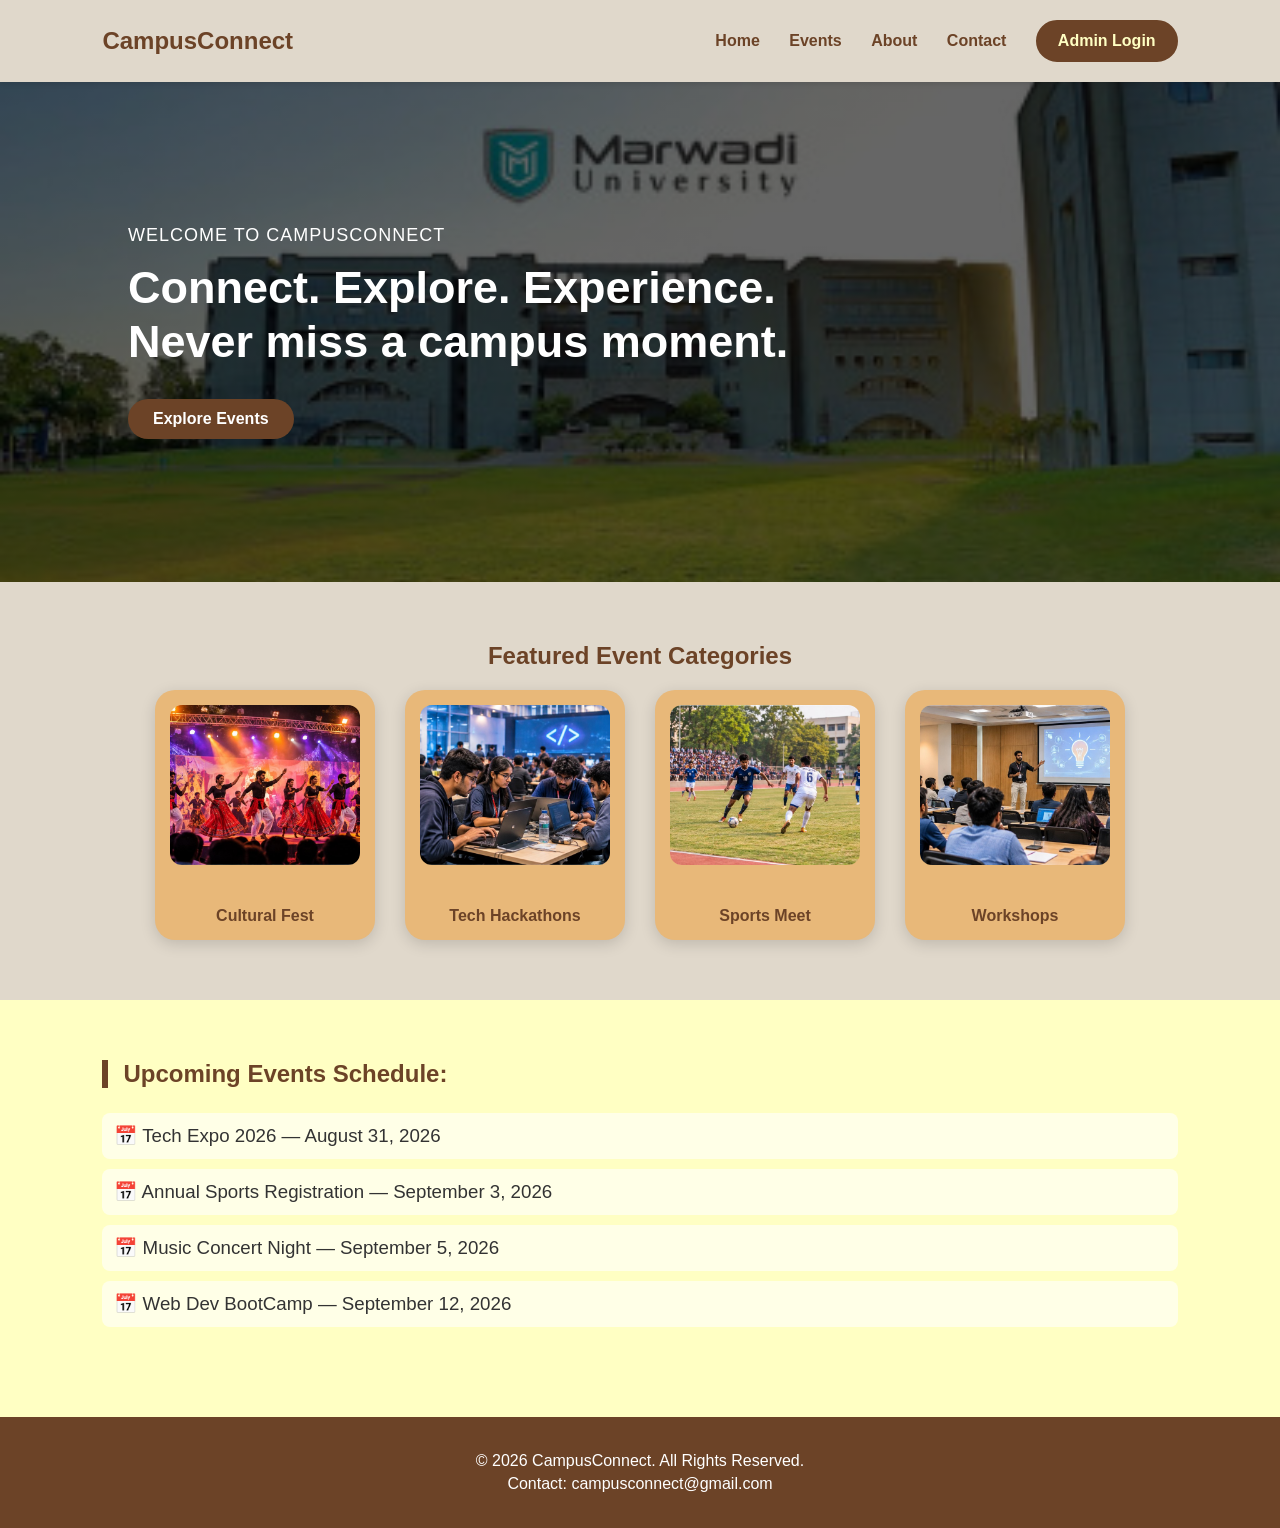
<file: index.html>
<!DOCTYPE html>
<html>
<head>
    <meta charset="UTF-8">
    <meta http-equiv="refresh" content="0; url=Client/index.html">
    <title>CampusConnect</title>
</head>
<body>
    <p>Opening CampusConnect...</p>
</body>
</html>
</file>
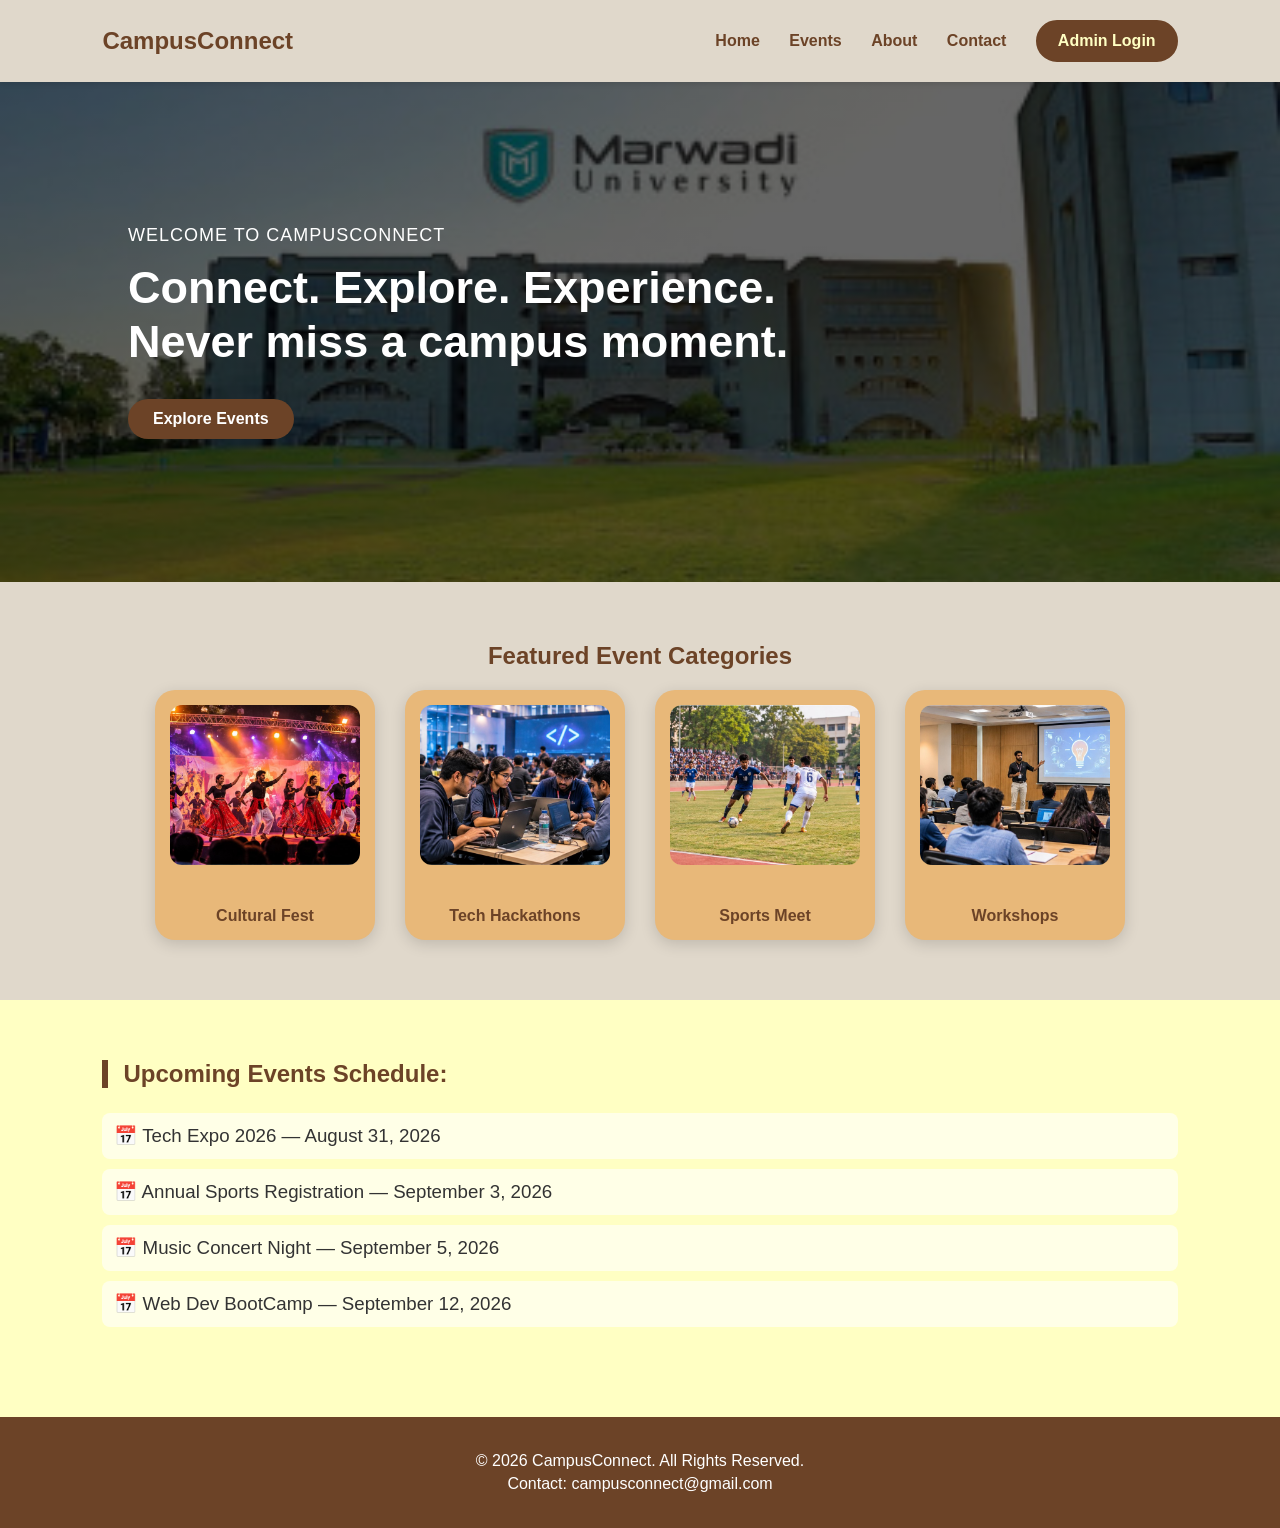
<file: Client/index.html>
<!doctype html>
<html lang="en">
  <head>
    <meta charset="UTF-8" />
    <meta name="viewport" content="width=device-width, initial-scale=1.0" />
    <title>CampusConnect</title>
    <link rel="stylesheet" href="../CSS Client/style.css">
  </head>
  <body>
     <nav class="top">
        <h2>CampusConnect</h2>

        <div class="nav-links">
            <a href="index.html">Home</a>
            <a href="event.html">Events</a>
            <a href="about.html">About</a>
            <a href="contact.html">Contact</a>
            <a href="../Admin/admin-login.html" class="admin-link">Admin Login</a>
        </div>
    </nav>

    <section class="hero" id="home">
      <div>
        <p>Welcome To CampusConnect</p>
        <h1>
          Connect. Explore. Experience. <br />
          Never miss a campus moment.
        </h1>
        <a href="#eventcard" class="btn">Explore Events</a>
      </div>
    </section>
    <section class="eventcard" id="eventcard">
      <h2 style="color: #6c4327; margin-bottom: 20px">
        Featured Event Categories
      </h2>
      <div class="cards">
        <div class="card">
          <img src="../Images/cultural.jpg" alt="Cultural" />
          <p>Cultural Fest</p>
        </div>
        <div class="card">
          <img src="../Images/tech.jpg" alt="Technical" />
          <p>Tech Hackathons</p>
        </div>
        <div class="card">
          <img src="../Images/sports.jpg" alt="Sports" />
          <p>Sports Meet</p>
        </div>
        <div class="card">
          <img src="../Images/workshops.jpg" alt="Workshops" />
          <p>Workshops</p>
        </div>
      </div>
    </section>

    <section class="eventdisp" id="about">
      <div>
        <h2>Upcoming Events Schedule:</h2>
        <h3>📅 Tech Expo 2026 — August 31, 2026</h3>
        <h3>📅 Annual Sports Registration — September 3, 2026</h3>
        <h3>📅 Music Concert Night — September 5, 2026</h3>
        <h3>📅 Web Dev BootCamp — September 12, 2026</h3>
      </div>
    </section>
    <footer>
      <p>© 2026 CampusConnect. All Rights Reserved.</p>
      <p>Contact: campusconnect@gmail.com</p>
    </footer>
  <script src="../ClientJS/script.js"></script>
</body>
</html>
</file>
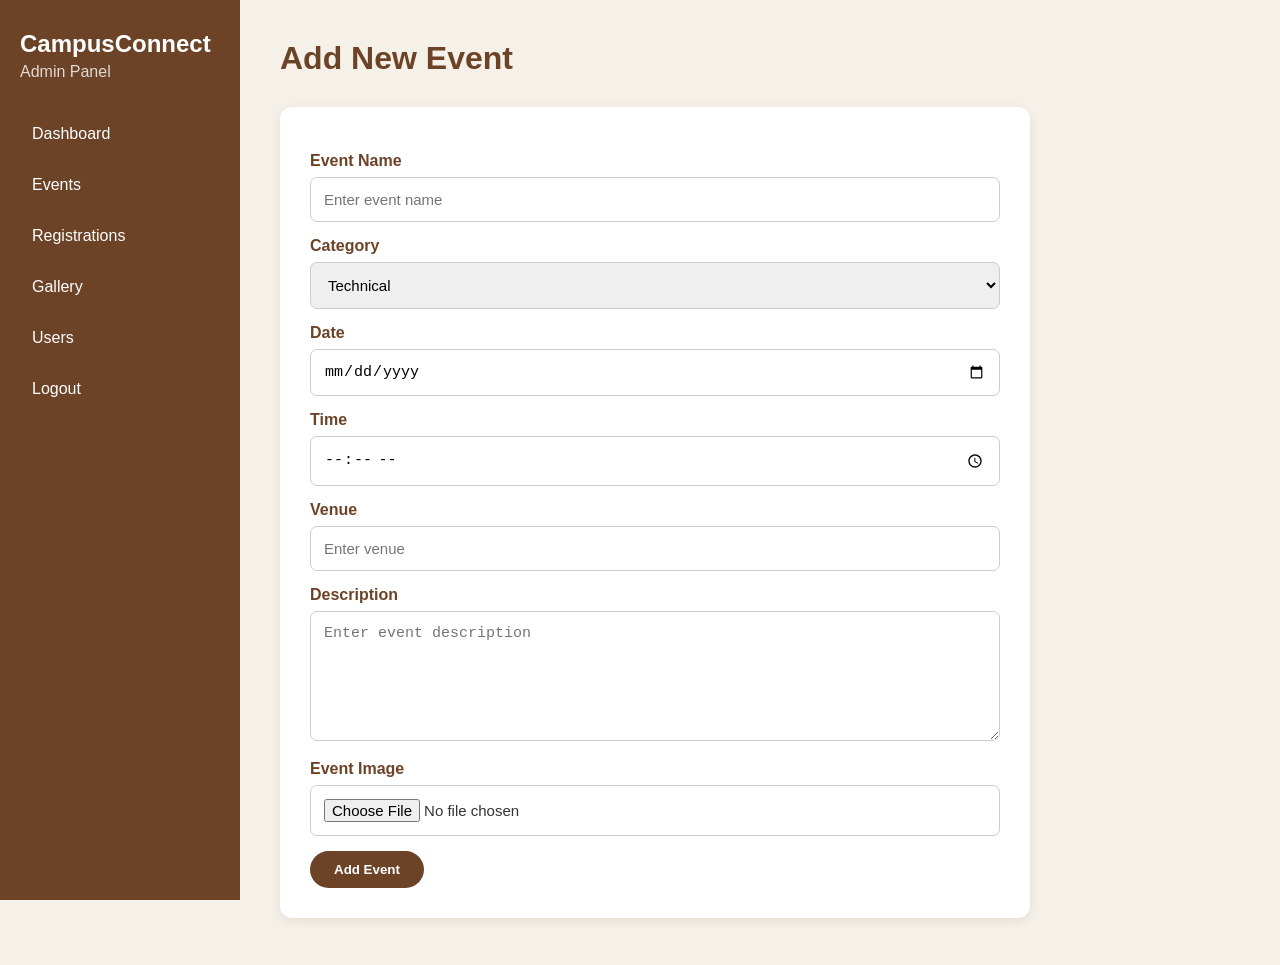
<file: Admin/add-event.html>
<!DOCTYPE html>
<html lang="en">

<head>

    <meta charset="UTF-8">

    <meta name="viewport"
          content="width=device-width, initial-scale=1.0">

    <title>Add Event</title>

    <link rel="stylesheet" href="../CSS Admin/style.css">

</head>

<body class="admin-body">

<aside class="sidebar">

    <h2>CampusConnect</h2>

    <p class="admin-title">Admin Panel</p>

    <a href="admin-dashboard.html">Dashboard</a>

    <a href="manage-events.html">Events</a>

    <a href="registrations.html">Registrations</a>

    <a href="manage-gallery.html">Gallery</a>

    <a href="manage-users.html">Users</a>

    <a href="index.html">Logout</a>

</aside>


<main class="admin-main">

    <h1>Add New Event</h1>

    <section class="admin-form">

        <form id="addEventForm">

            <label>Event Name</label>

            <input type="text"
                   placeholder="Enter event name">


            <label>Category</label>

            <select>

                <option>Technical</option>
                <option>Cultural</option>
                <option>Sports</option>
                <option>Workshop</option>

            </select>


            <label>Date</label>

            <input type="date">


            <label>Time</label>

            <input type="time">


            <label>Venue</label>

            <input type="text"
                   placeholder="Enter venue">


            <label>Description</label>

            <textarea rows="6"
                      placeholder="Enter event description"></textarea>


            <label>Event Image</label>

            <input type="file">


            <button type="submit" class="btn">
                Add Event
            </button>

        </form>

    </section>

</main>

<script src="../AdminJS/script.js"></script>
</body>
</html>
</file>
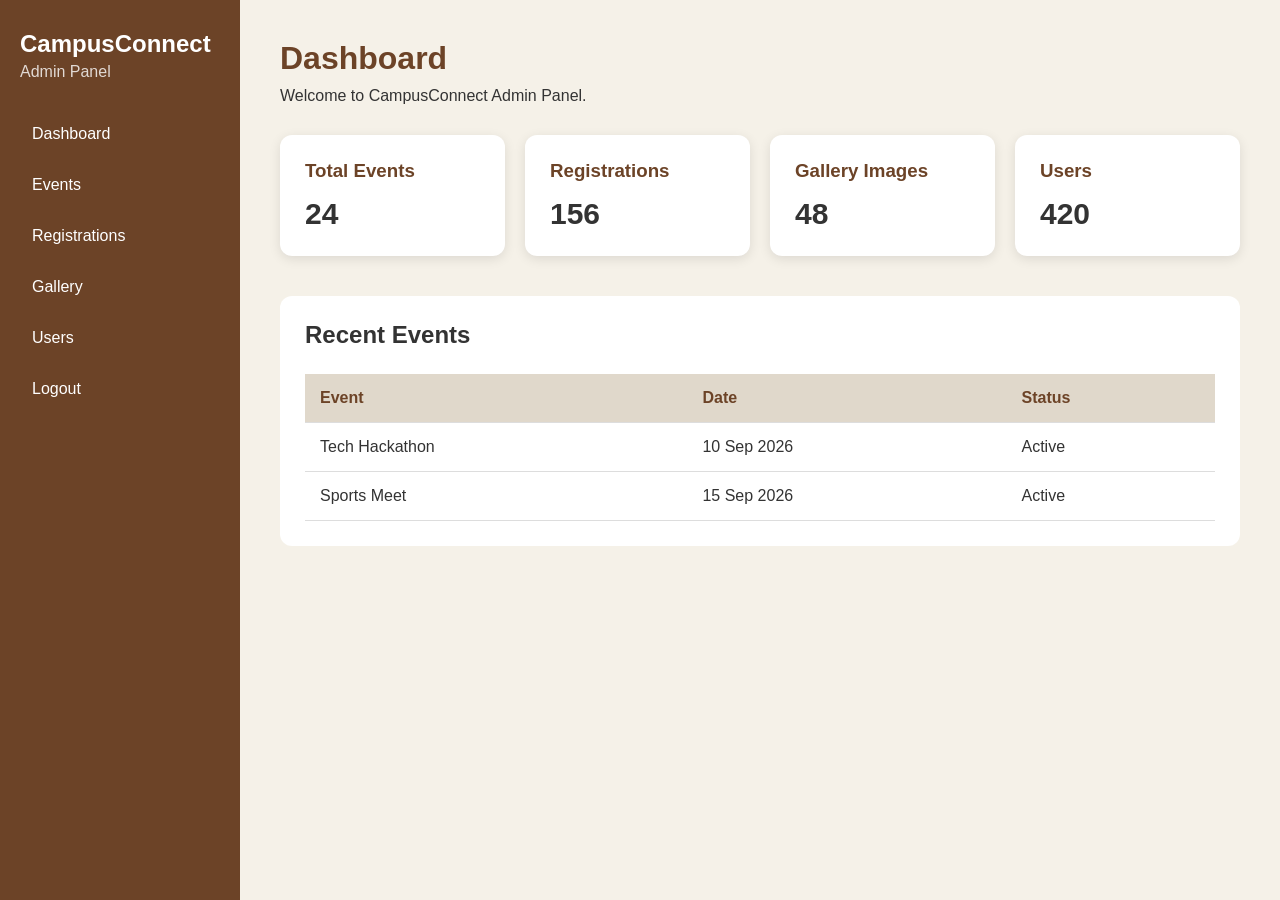
<file: Admin/admin-dashboard.html>
<!DOCTYPE html>
<html lang="en">

<head>

    <meta charset="UTF-8">

    <meta name="viewport"
          content="width=device-width, initial-scale=1.0">

    <title>Admin Dashboard</title>

    <link rel="stylesheet" href="../CSS Admin/style.css">

</head>

<body class="admin-body">

<aside class="sidebar">

    <h2>CampusConnect</h2>

    <p class="admin-title">Admin Panel</p>

    <a href="admin-dashboard.html">Dashboard</a>

    <a href="manage-events.html">Events</a>

    <a href="registrations.html">Registrations</a>

    <a href="manage-gallery.html">Gallery</a>

    <a href="manage-users.html">Users</a>

    <a href="../Client/index.html">Logout</a>

</aside>


<main class="admin-main">

    <h1>Dashboard</h1>

    <p>Welcome to CampusConnect Admin Panel.</p>


    <div class="dashboard-cards">

        <div class="dashboard-card">
            <h3>Total Events</h3>
            <strong>24</strong>
        </div>

        <div class="dashboard-card">
            <h3>Registrations</h3>
            <strong>156</strong>
        </div>

        <div class="dashboard-card">
            <h3>Gallery Images</h3>
            <strong>48</strong>
        </div>

        <div class="dashboard-card">
            <h3>Users</h3>
            <strong>420</strong>
        </div>

    </div>


    <section class="admin-section">

        <h2>Recent Events</h2>

        <table>

            <tr>
                <th>Event</th>
                <th>Date</th>
                <th>Status</th>
            </tr>

            <tr>
                <td>Tech Hackathon</td>
                <td>10 Sep 2026</td>
                <td>Active</td>
            </tr>

            <tr>
                <td>Sports Meet</td>
                <td>15 Sep 2026</td>
                <td>Active</td>
            </tr>

        </table>

    </section>

</main>

<script src="../AdminJS/script.js"></script>
</body>
</html>
</file>
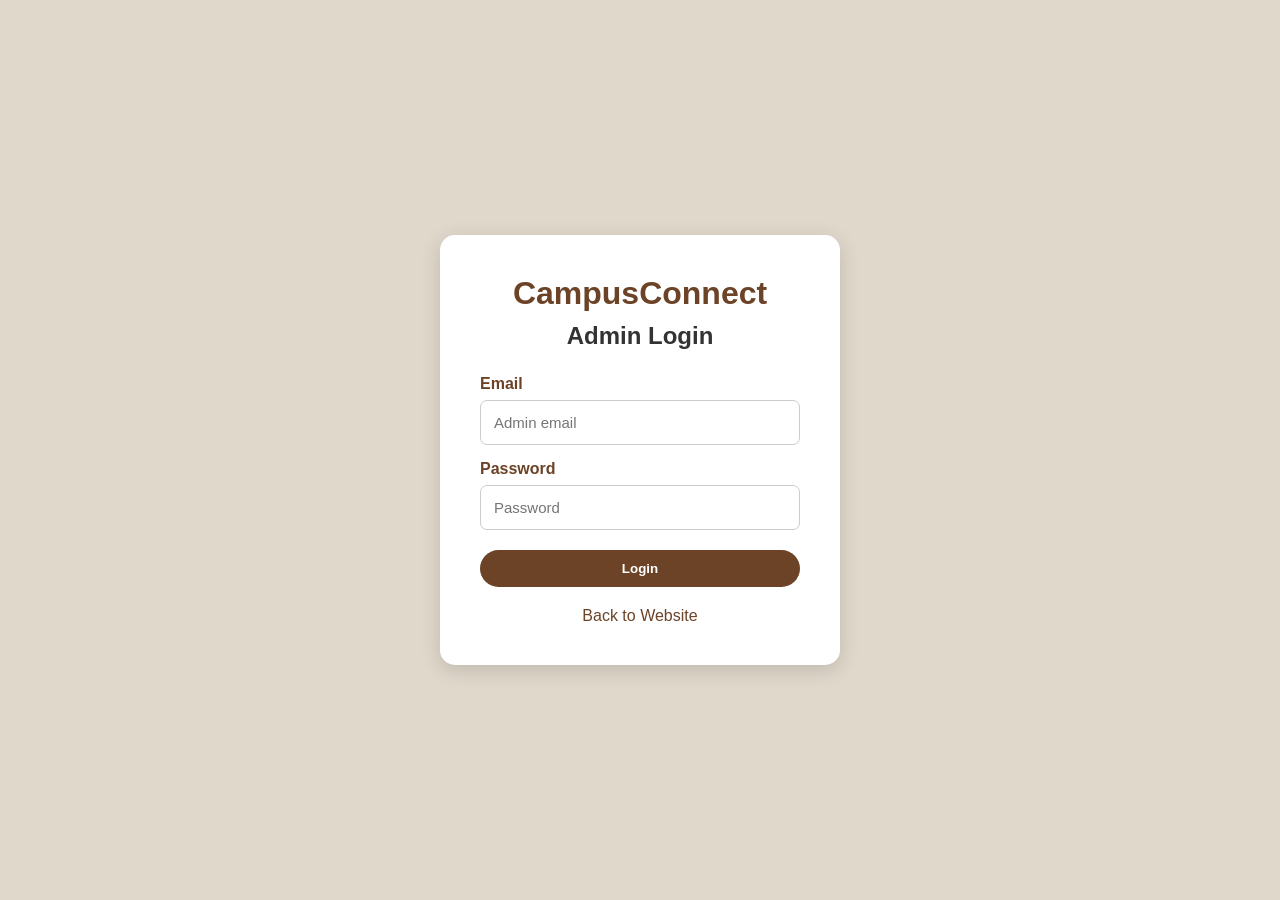
<file: Admin/admin-login.html>
<!DOCTYPE html>
<html lang="en">

<head>

    <meta charset="UTF-8">

    <meta name="viewport"
          content="width=device-width, initial-scale=1.0">

    <title>Admin Login - CampusConnect</title>

    <link rel="stylesheet" href="../CSS Admin/style.css">

</head>

<body class="admin-login">

<div class="login-box">

    <h1>CampusConnect</h1>

    <h2>Admin Login</h2>

    <form id="adminLoginForm">

        <label>Email</label>

        <input type="email"
               id="adminEmail"
               placeholder="Admin email">


        <label>Password</label>

        <input type="password"
               id="adminPassword"
               placeholder="Password">


        <button type="submit" class="btn">
            Login
        </button>

    </form>

    <a href="../Client/index.html">Back to Website</a>

</div>

<script src="../AdminJS/script.js"></script>
</body>
</html>
</file>
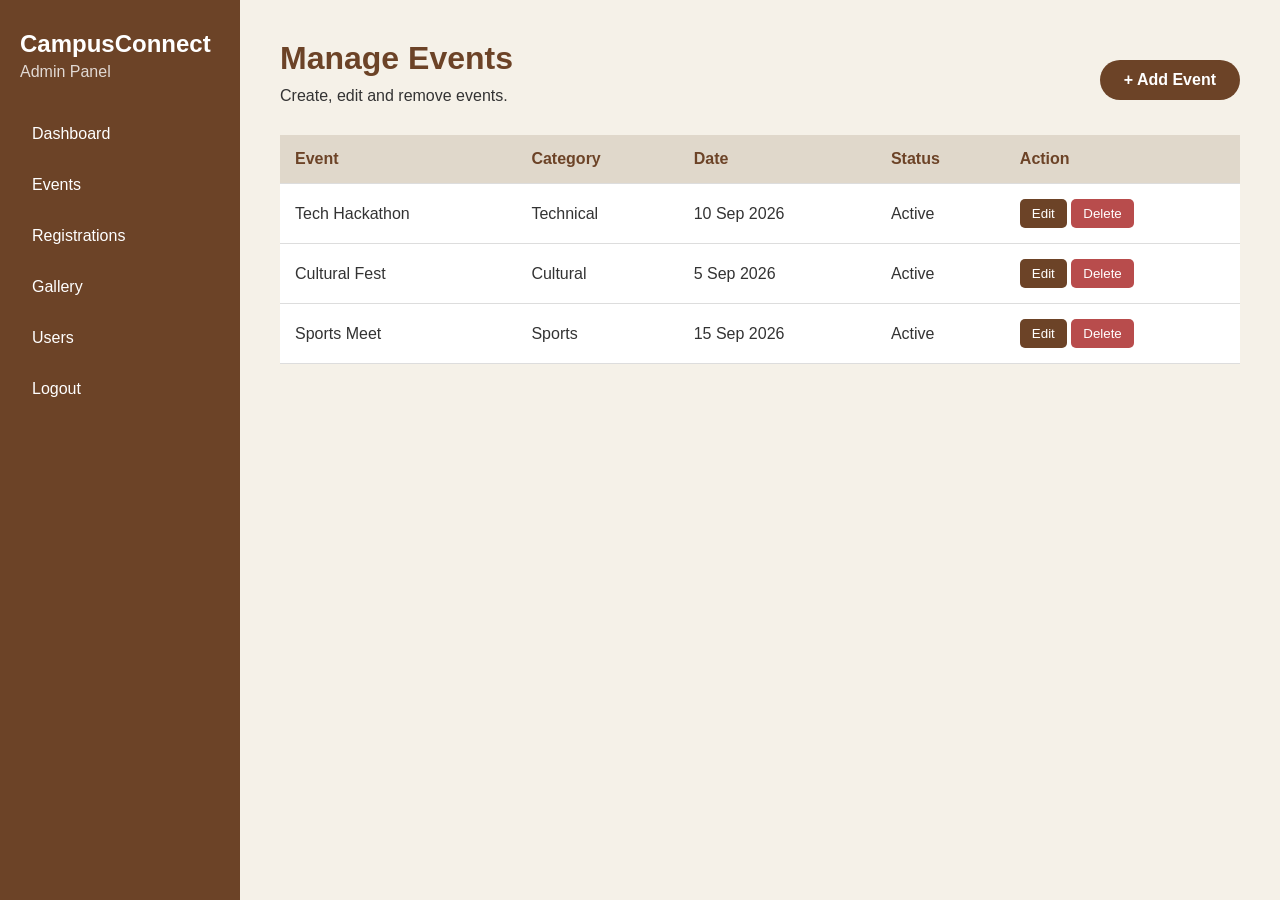
<file: Admin/manage-events.html>
<!DOCTYPE html>
<html lang="en">

<head>

    <meta charset="UTF-8">

    <meta name="viewport"
          content="width=device-width, initial-scale=1.0">

    <title>Manage Events</title>

    <link rel="stylesheet" href="../CSS Admin/style.css">

</head>

<body class="admin-body">

<aside class="sidebar">

    <h2>CampusConnect</h2>

    <p class="admin-title">Admin Panel</p>

    <a href="admin-dashboard.html">Dashboard</a>

    <a href="manage-events.html">Events</a>

    <a href="registrations.html">Registrations</a>

    <a href="manage-gallery.html">Gallery</a>

    <a href="manage-users.html">Users</a>

    <a href="../Client/index.html">Logout</a>

</aside>


<main class="admin-main">

    <div class="admin-heading">

        <div>
            <h1>Manage Events</h1>
            <p>Create, edit and remove events.</p>
        </div>

        <a href="add-event.html" class="btn">
            + Add Event
        </a>

    </div>


    <table>

        <tr>
            <th>Event</th>
            <th>Category</th>
            <th>Date</th>
            <th>Status</th>
            <th>Action</th>
        </tr>

        <tr>
            <td>Tech Hackathon</td>
            <td>Technical</td>
            <td>10 Sep 2026</td>
            <td>Active</td>

            <td>
                <button class="small-btn">Edit</button>
                <button class="delete-btn">Delete</button>
            </td>
        </tr>

        <tr>
            <td>Cultural Fest</td>
            <td>Cultural</td>
            <td>5 Sep 2026</td>
            <td>Active</td>

            <td>
                <button class="small-btn">Edit</button>
                <button class="delete-btn">Delete</button>
            </td>
        </tr>

        <tr>
            <td>Sports Meet</td>
            <td>Sports</td>
            <td>15 Sep 2026</td>
            <td>Active</td>

            <td>
                <button class="small-btn">Edit</button>
                <button class="delete-btn">Delete</button>
            </td>
        </tr>

    </table>

</main>

<script src="../AdminJS/script.js"></script>
</body>
</html>
</file>
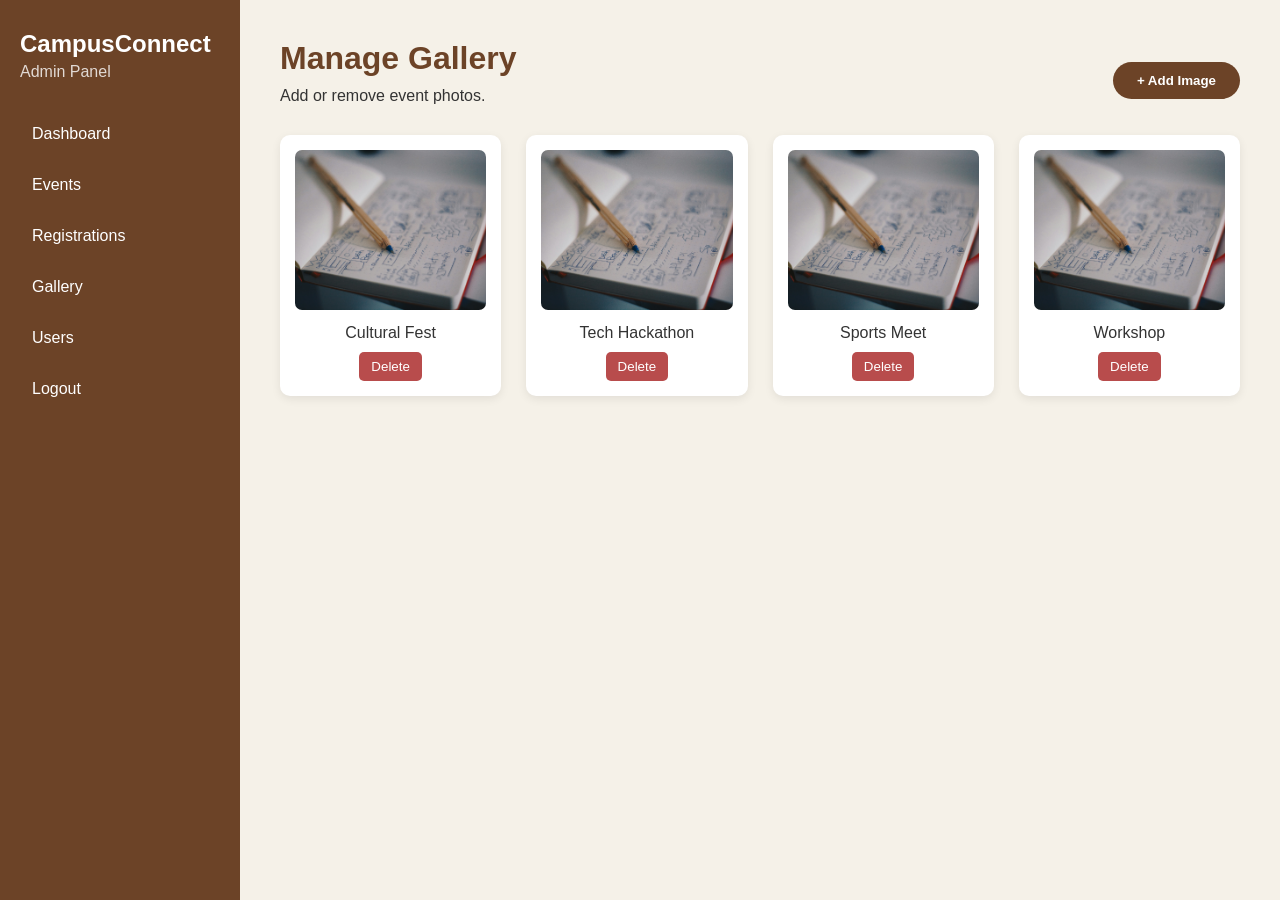
<file: Admin/manage-gallery.html>
<!doctype html>
<html lang="en">
  <head>
    <meta charset="UTF-8" />

    <meta name="viewport" content="width=device-width, initial-scale=1.0" />

    <title>Manage Gallery</title>

    <link rel="stylesheet" href="../CSS Admin/style.css" />
  </head>

  <body class="admin-body">
    <aside class="sidebar">
      <h2>CampusConnect</h2>

      <p class="admin-title">Admin Panel</p>

      <a href="admin-dashboard.html">Dashboard</a>

      <a href="manage-events.html">Events</a>

      <a href="registrations.html">Registrations</a>

      <a href="manage-gallery.html">Gallery</a>

      <a href="manage-users.html">Users</a>

   <a href="../Client/index.html">Logout</a>
      </aside>

    <main class="admin-main">
      <div class="admin-heading">
        <div>
          <h1>Manage Gallery</h1>
          <p>Add or remove event photos.</p>
        </div>

        <button class="btn">+ Add Image</button>
      </div>

      <div class="admin-gallery">
        <div>
          <img src="../Images/sample.jpg" alt="Cultural" />
          <p>Cultural Fest</p>
          <button class="delete-btn">Delete</button>
        </div>

        <div>
          <img src="../Images/sample.jpg" alt="Technical" />
          <p>Tech Hackathon</p>
          <button class="delete-btn">Delete</button>
        </div>

        <div>
          <img src="../Images/sample.jpg" alt="Sports" />
          <p>Sports Meet</p>
          <button class="delete-btn">Delete</button>
        </div>

        <div>
          <img src="../Images/sample.jpg" alt="Workshop" />
          <p>Workshop</p>
          <button class="delete-btn">Delete</button>
        </div>
      </div>
    </main>
  <script src="../AdminJS/script.js"></script>
</body>
</html>
</file>
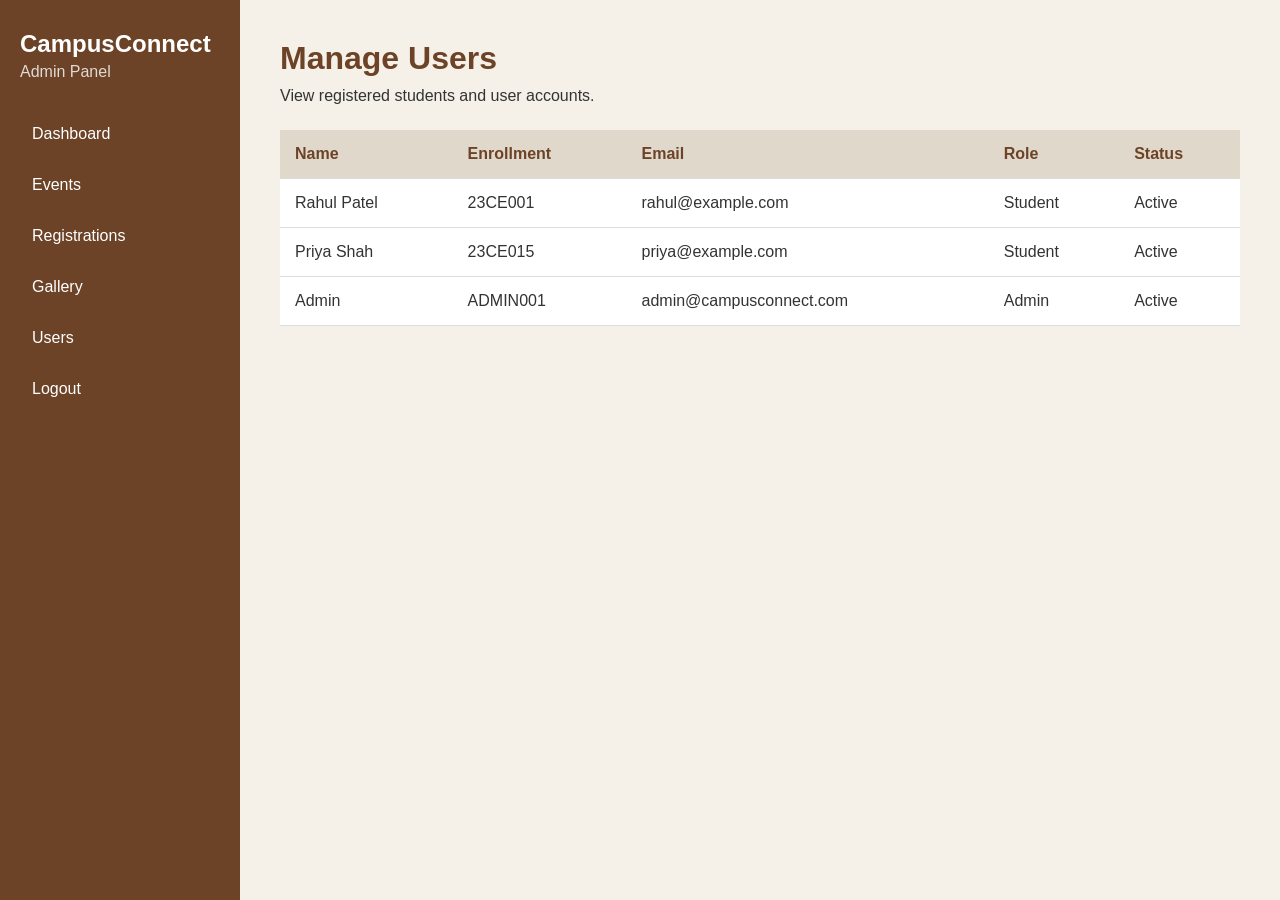
<file: Admin/manage-users.html>
<!DOCTYPE html>
<html lang="en">

<head>

    <meta charset="UTF-8">

    <meta name="viewport"
          content="width=device-width, initial-scale=1.0">

    <title>Manage Users</title>

    <link rel="stylesheet" href="../CSS Admin/style.css">

</head>

<body class="admin-body">

<aside class="sidebar">

    <h2>CampusConnect</h2>

    <p class="admin-title">Admin Panel</p>

    <a href="admin-dashboard.html">Dashboard</a>

    <a href="manage-events.html">Events</a>

    <a href="registrations.html">Registrations</a>

    <a href="manage-gallery.html">Gallery</a>

    <a href="manage-users.html">Users</a>

   <a href="../Client/index.html">Logout</a>
</aside>


<main class="admin-main">

    <h1>Manage Users</h1>

    <p>View registered students and user accounts.</p>


    <table>

        <tr>
            <th>Name</th>
            <th>Enrollment</th>
            <th>Email</th>
            <th>Role</th>
            <th>Status</th>
        </tr>

        <tr>
            <td>Rahul Patel</td>
            <td>23CE001</td>
            <td>rahul@example.com</td>
            <td>Student</td>
            <td>Active</td>
        </tr>

        <tr>
            <td>Priya Shah</td>
            <td>23CE015</td>
            <td>priya@example.com</td>
            <td>Student</td>
            <td>Active</td>
        </tr>

        <tr>
            <td>Admin</td>
            <td>ADMIN001</td>
            <td>admin@campusconnect.com</td>
            <td>Admin</td>
            <td>Active</td>
        </tr>

    </table>

</main>

<script src="../AdminJS/script.js"></script>
</body>
</html>
</file>
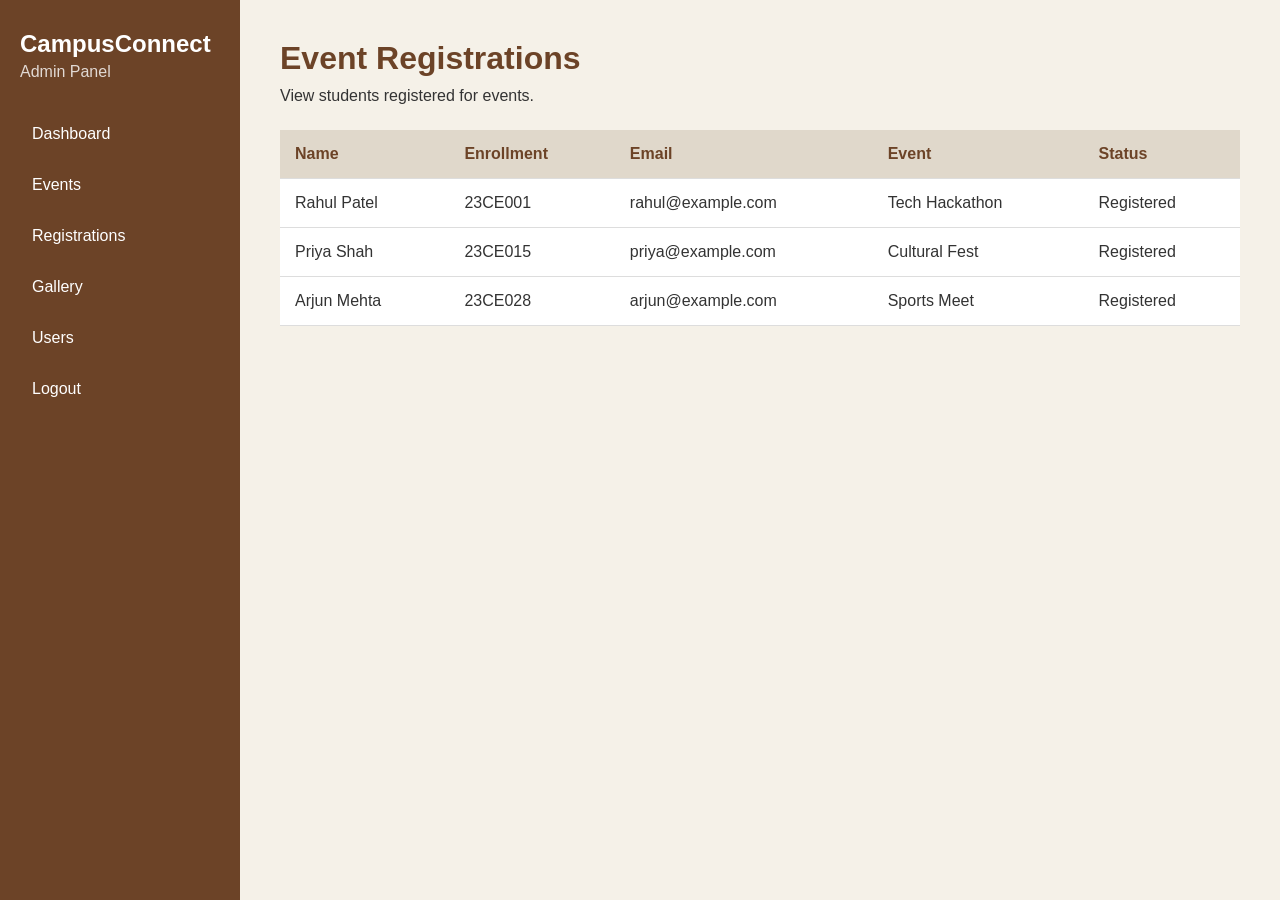
<file: Admin/registrations.html>
<!DOCTYPE html>
<html lang="en">

<head>

    <meta charset="UTF-8">

    <meta name="viewport"
          content="width=device-width, initial-scale=1.0">

    <title>Registrations</title>

    <link rel="stylesheet" href="../CSS Admin/style.css">

</head>

<body class="admin-body">

<aside class="sidebar">

    <h2>CampusConnect</h2>

    <p class="admin-title">Admin Panel</p>

    <a href="admin-dashboard.html">Dashboard</a>

    <a href="manage-events.html">Events</a>

    <a href="registrations.html">Registrations</a>

    <a href="manage-gallery.html">Gallery</a>

    <a href="manage-users.html">Users</a>

   <a href="../Client/index.html">Logout</a>
</aside>


<main class="admin-main">

    <h1>Event Registrations</h1>

    <p>View students registered for events.</p>


    <table>

        <tr>
            <th>Name</th>
            <th>Enrollment</th>
            <th>Email</th>
            <th>Event</th>
            <th>Status</th>
        </tr>

        <tr>
            <td>Rahul Patel</td>
            <td>23CE001</td>
            <td>rahul@example.com</td>
            <td>Tech Hackathon</td>
            <td>Registered</td>
        </tr>

        <tr>
            <td>Priya Shah</td>
            <td>23CE015</td>
            <td>priya@example.com</td>
            <td>Cultural Fest</td>
            <td>Registered</td>
        </tr>

        <tr>
            <td>Arjun Mehta</td>
            <td>23CE028</td>
            <td>arjun@example.com</td>
            <td>Sports Meet</td>
            <td>Registered</td>
        </tr>

    </table>

</main>

<script src="../AdminJS/script.js"></script>
</body>
</html>
</file>
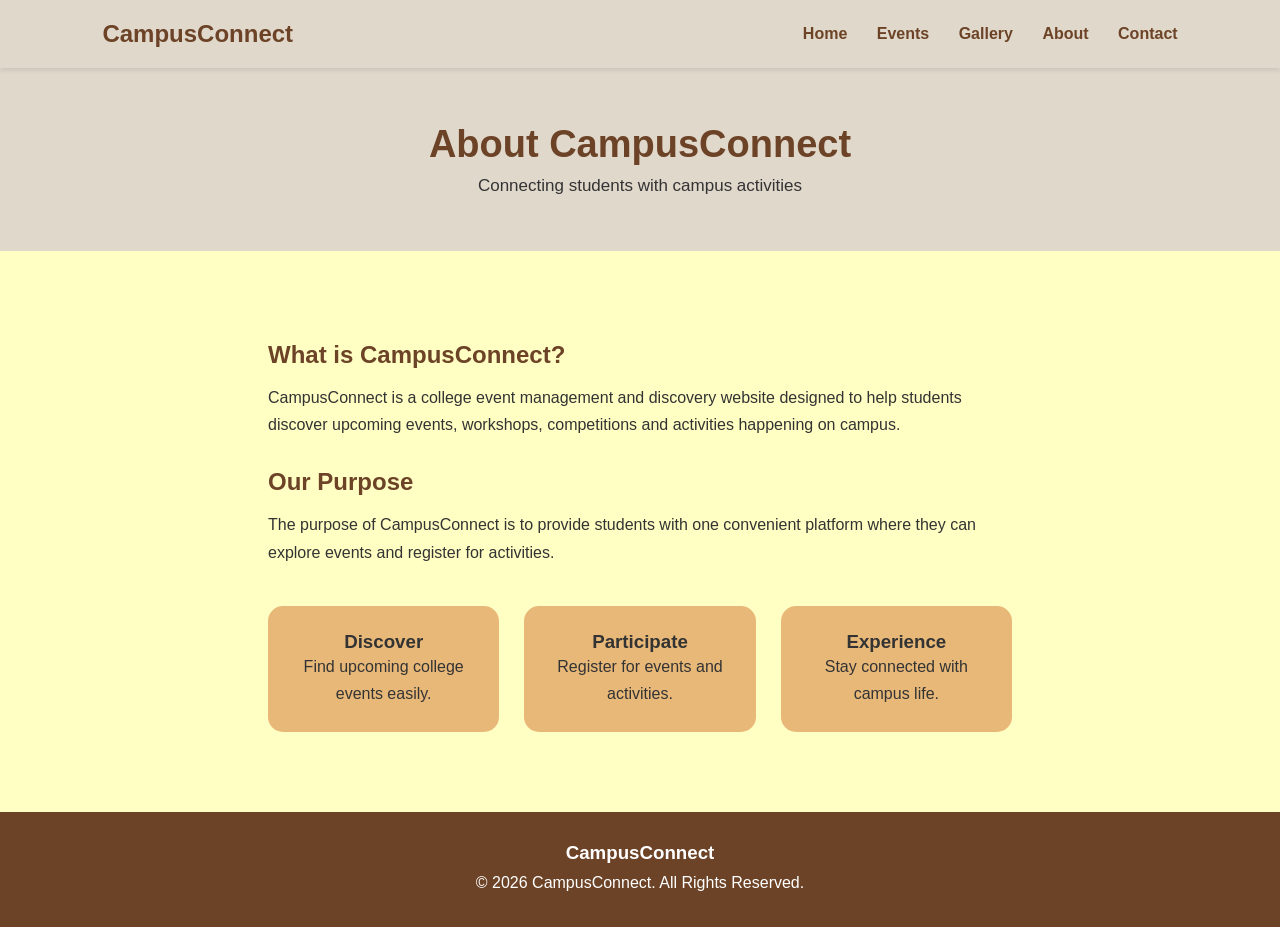
<file: Client/about.html>
<!DOCTYPE html>
<html lang="en">
<head>

    <meta charset="UTF-8">

    <meta name="viewport"
          content="width=device-width, initial-scale=1.0">

    <title>About - CampusConnect</title>

    <link rel="stylesheet" href="../CSS Client/style.css">

</head>

<body>

<nav class="top">

    <h2>CampusConnect</h2>

    <div class="nav-links">
        <a href="index.html">Home</a>
        <a href="event.html">Events</a>
        <a href="gallery.html">Gallery</a>
        <a href="about.html">About</a>
        <a href="contact.html">Contact</a>
    </div>

</nav>


<section class="page-header">

    <h1>About CampusConnect</h1>

    <p>Connecting students with campus activities</p>

</section>


<section class="about">

    <h2>What is CampusConnect?</h2>

    <p>
        CampusConnect is a college event management and discovery
        website designed to help students discover upcoming events,
        workshops, competitions and activities happening on campus.
    </p>


    <h2>Our Purpose</h2>

    <p>
        The purpose of CampusConnect is to provide students with
        one convenient platform where they can explore events and
        register for activities.
    </p>


    <div class="about-cards">

        <div>
            <h3>Discover</h3>
            <p>Find upcoming college events easily.</p>
        </div>

        <div>
            <h3>Participate</h3>
            <p>Register for events and activities.</p>
        </div>

        <div>
            <h3>Experience</h3>
            <p>Stay connected with campus life.</p>
        </div>

    </div>

</section>


<footer>

    <h3>CampusConnect</h3>

    <p>© 2026 CampusConnect. All Rights Reserved.</p>

</footer>

<script src="../ClientJS/script.js"></script>
</body>
</html>
</file>
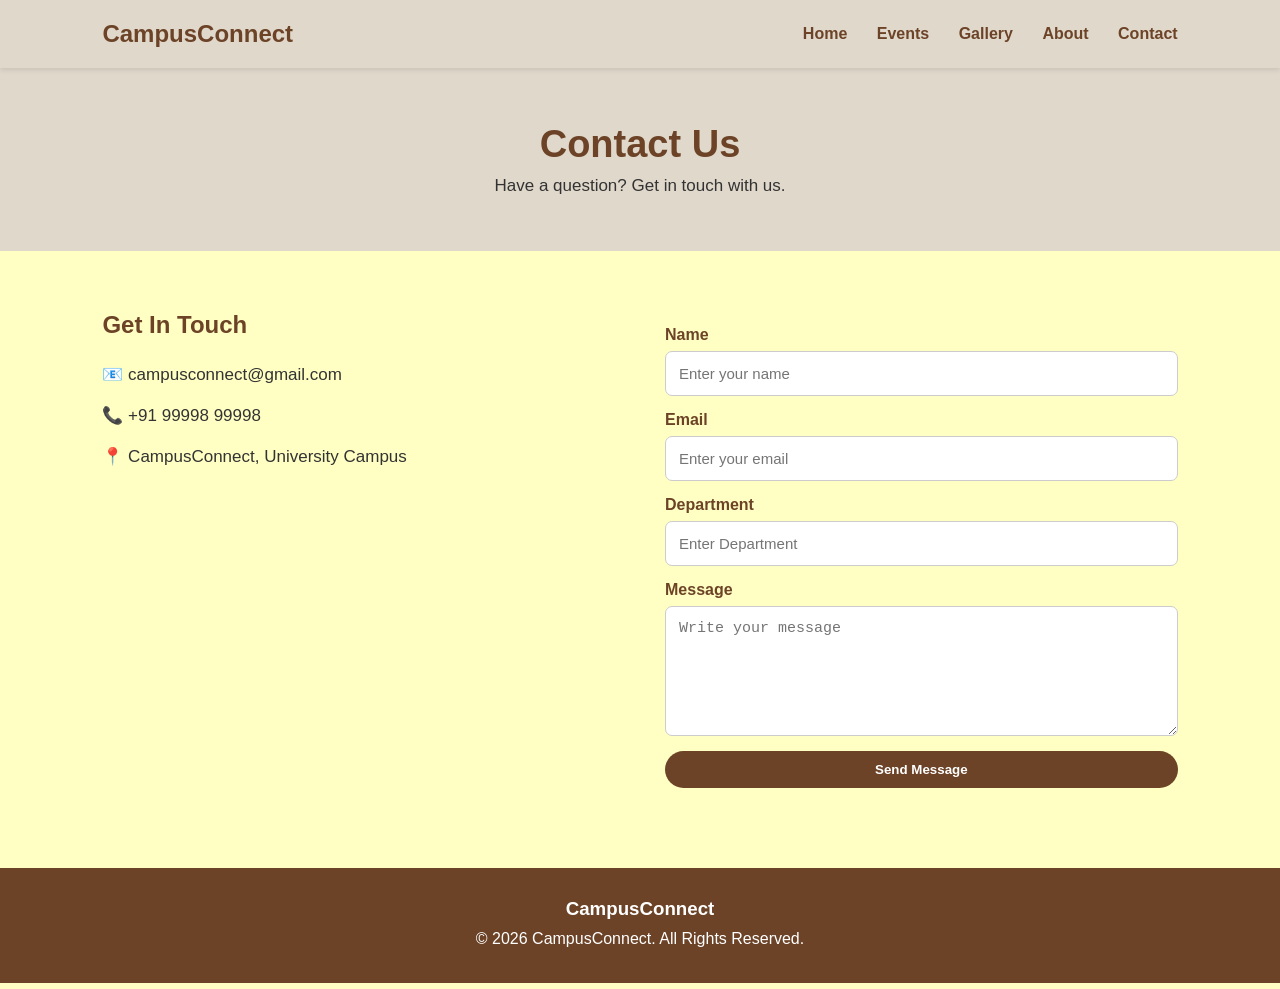
<file: Client/contact.html>
<!DOCTYPE html>
<html lang="en">
<head>

    <meta charset="UTF-8">

    <meta name="viewport"
          content="width=device-width, initial-scale=1.0">

    <title>Contact - CampusConnect</title>

    <link rel="stylesheet" href="../CSS Client/style.css">

</head>

<body>

<nav class="top">

    <h2>CampusConnect</h2>

    <div class="nav-links">
        <a href="index.html">Home</a>
        <a href="events.html">Events</a>
        <a href="gallery.html">Gallery</a>
        <a href="about.html">About</a>
        <a href="contact.html">Contact</a>
    </div>

</nav>


<section class="page-header">

    <h1>Contact Us</h1>

    <p>Have a question? Get in touch with us.</p>

</section>


<section class="contact">

    <div class="contact-info">

        <h2>Get In Touch</h2>

        <p>📧 campusconnect@gmail.com</p>

        <p>📞 +91 99998 99998</p>

        <p>📍 CampusConnect, University Campus</p>

    </div>


    <form id="contactForm">

        <label>Name</label>

        <input type="text"
               id="contactName"
               placeholder="Enter your name">


        <label>Email</label>

        <input type="email"
               id="contactEmail"
               placeholder="Enter your email">


        <label>Department</label>

        <input type="text"
               id="subject"
               placeholder="Enter Department">


        <label>Message</label>

        <textarea id="message"
                  rows="6"
                  placeholder="Write your message"></textarea>


        <button type="submit" class="btn">
            Send Message
        </button>

    </form>

</section>


<footer>

    <h3>CampusConnect</h3>

    <p>© 2026 CampusConnect. All Rights Reserved.</p>

</footer>

<script src="../ClientJS/script.js"></script>
</body>
</html>
</file>
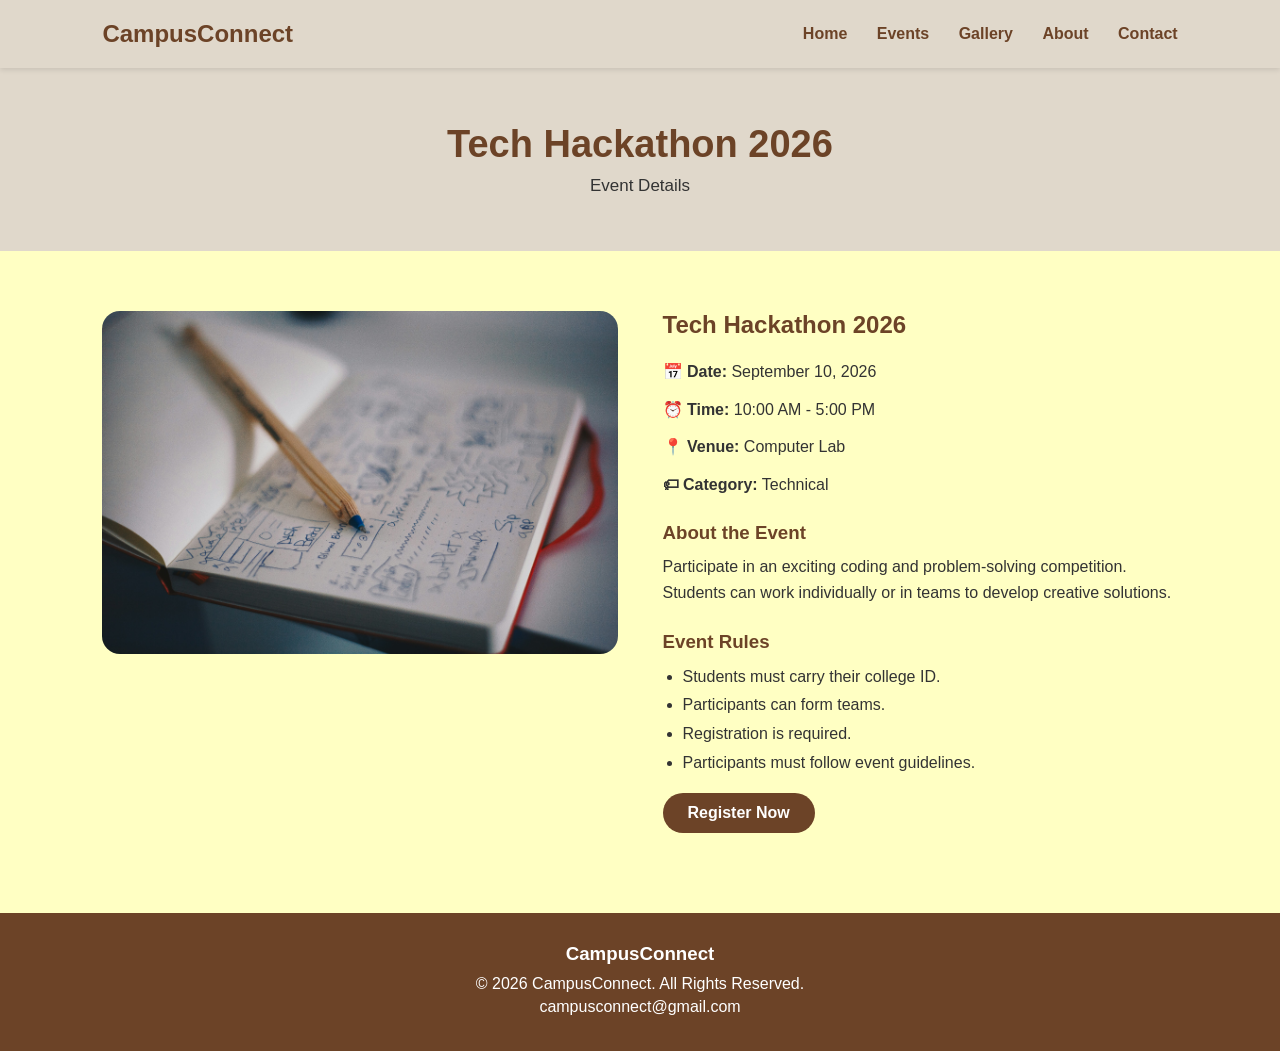
<file: Client/event-details.html>
<!DOCTYPE html>
<html lang="en">
<head>
    <meta charset="UTF-8">
    <meta name="viewport" content="width=device-width, initial-scale=1.0">
    <title>Event Details - CampusConnect</title>
    <link rel="stylesheet" href="../CSS Client/style.css">
</head>

<body>

<nav class="top">
    <h2>CampusConnect</h2>

    <div class="nav-links">
        <a href="index.html">Home</a>
        <a href="event.html">Events</a>
        <a href="gallery.html">Gallery</a>
        <a href="about.html">About</a>
        <a href="contact.html">Contact</a>
    </div>
</nav>

<section class="page-header">
    <h1>Tech Hackathon 2026</h1>
    <p>Event Details</p>
</section>

<section class="details">

    <img src="../Images/sample.jpg" alt="Tech Hackathon">

    <div class="details-content">

        <h2>Tech Hackathon 2026</h2>

        <p><strong>📅 Date:</strong> September 10, 2026</p>

        <p><strong>⏰ Time:</strong> 10:00 AM - 5:00 PM</p>

        <p><strong>📍 Venue:</strong> Computer Lab</p>

        <p><strong>🏷 Category:</strong> Technical</p>

        <h3>About the Event</h3>

        <p>
            Participate in an exciting coding and problem-solving
            competition. Students can work individually or in teams
            to develop creative solutions.
        </p>

        <h3>Event Rules</h3>

        <ul>
            <li>Students must carry their college ID.</li>
            <li>Participants can form teams.</li>
            <li>Registration is required.</li>
            <li>Participants must follow event guidelines.</li>
        </ul>

        <a href="register.html" class="btn">Register Now</a>

    </div>

</section>

<footer>
    <h3>CampusConnect</h3>
    <p>© 2026 CampusConnect. All Rights Reserved.</p>
    <p>campusconnect@gmail.com</p>
</footer>

<script src="../ClientJS/script.js"></script>
</body>
</html>
</file>
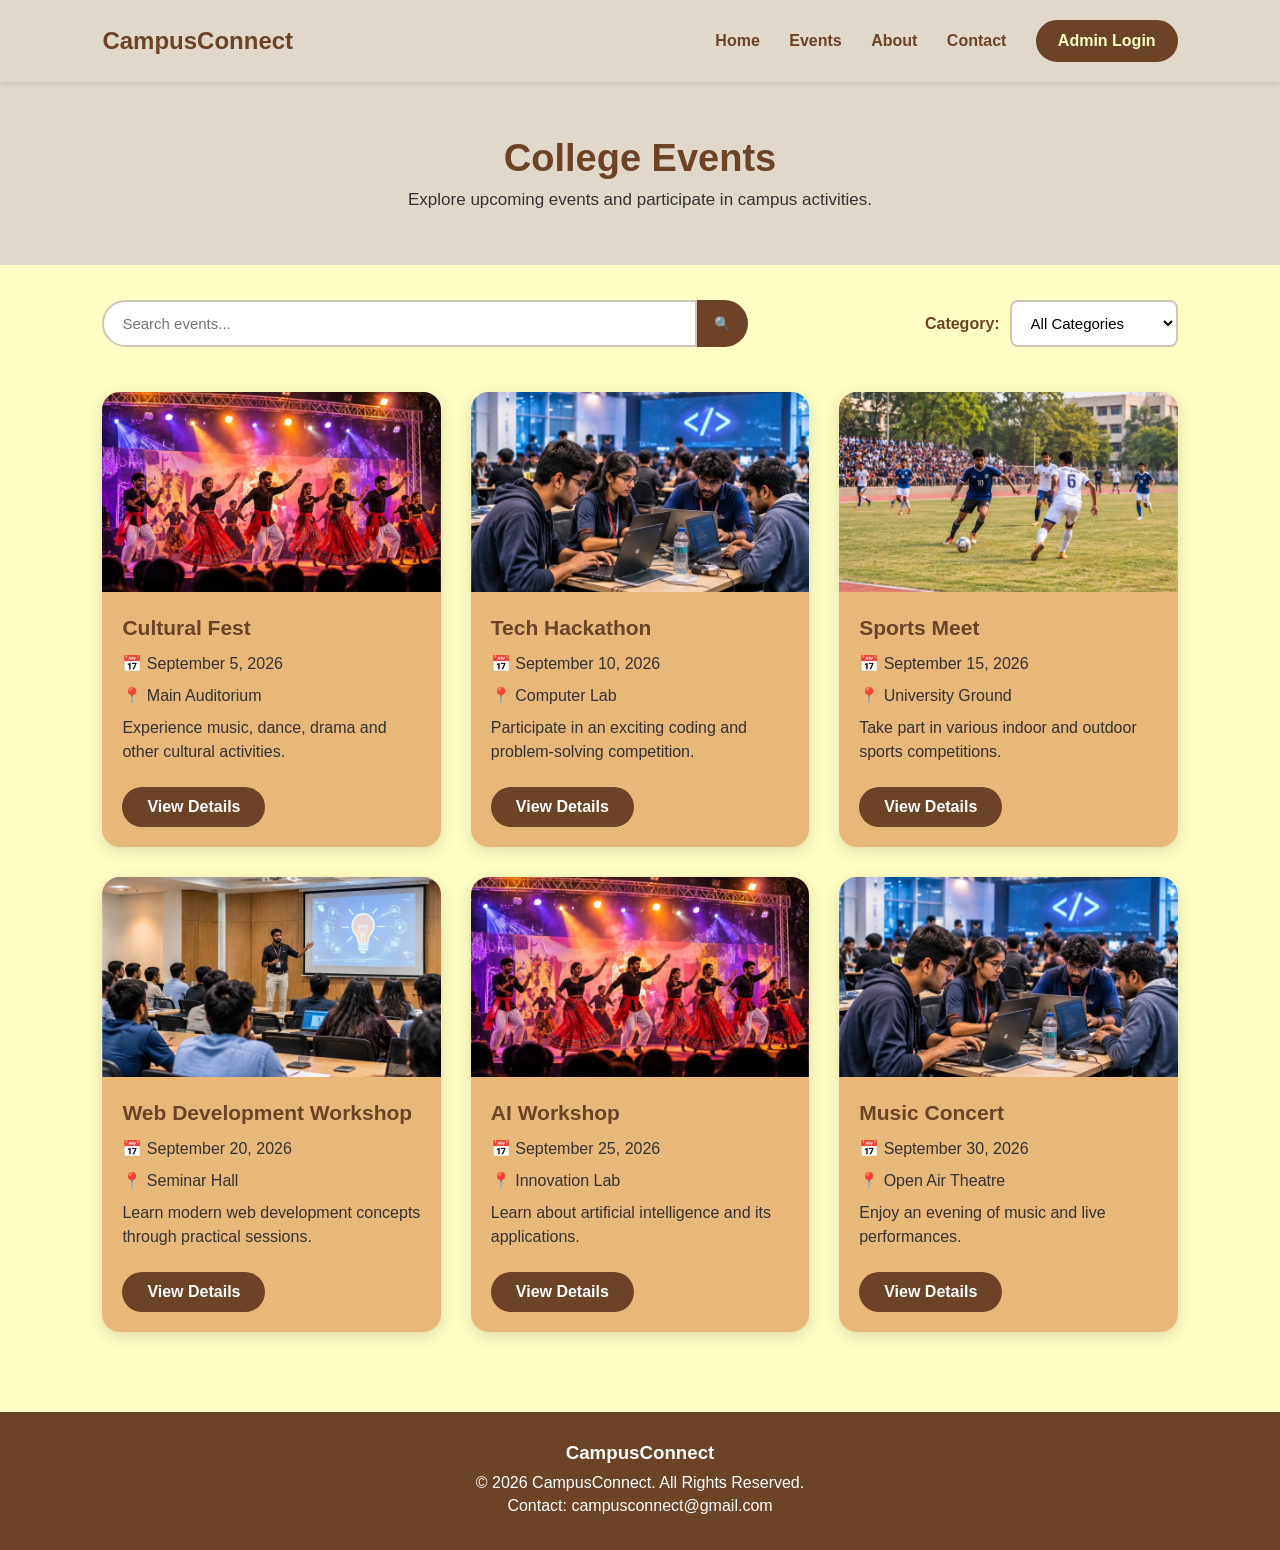
<file: Client/event.html>
<!DOCTYPE html>
<html lang="en">
<head>
    <meta charset="UTF-8">
    <meta name="viewport" content="width=device-width, initial-scale=1.0">

    <title>Events - CampusConnect</title>

    <link rel="stylesheet" href="../CSS Client/style.css">
</head>

<body>


    <nav class="top">
        <h2>CampusConnect</h2>

        <div class="nav-links">
            <a href="index.html">Home</a>
            <a href="event.html">Events</a>
            <a href="about.html">About</a>
            <a href="contact.html">Contact</a>
            <a href="../Admin/admin-login.html" class="admin-link">Admin Login</a>
        </div>
    </nav>


    <section class="page-header">
        <h1>College Events</h1>
        <p>Explore upcoming events and participate in campus activities.</p>
    </section>


    <section class="event-controls">

        <div class="search-box">
            <input
                type="text"
                id="eventSearch"
                placeholder="Search events..."
            >

            <button type="button">🔍</button>
        </div>


        <div class="category-box">

            <label for="category">Category:</label>

            <select id="category">

                <option value="all">All Categories</option>
                <option value="cultural">Cultural</option>
                <option value="technical">Technical</option>
                <option value="sports">Sports</option>
                <option value="workshops">Workshops</option>

            </select>

        </div>

    </section>


    <!-- Events -->
    <section class="events">

        <div class="event-card">

            <img src="../Images/cultural.jpg" alt="Cultural Fest">

            <div class="event-info">

                <h2>Cultural Fest</h2>

                <p>📅 September 5, 2026</p>

                <p>📍 Main Auditorium</p>

                <p>
                    Experience music, dance, drama and other
                    cultural activities.
                </p>

                <a href="event-details.html" class="btn">
                    View Details
                </a>

            </div>

        </div>


        <div class="event-card">

            <img src="../Images/tech.jpg" alt="Tech Hackathon">

            <div class="event-info">

                <h2>Tech Hackathon</h2>

                <p>📅 September 10, 2026</p>

                <p>📍 Computer Lab</p>

                <p>
                    Participate in an exciting coding and
                    problem-solving competition.
                </p>

                <a href="event-details.html" class="btn">
                    View Details
                </a>

            </div>

        </div>


        <div class="event-card">

            <img src="../Images/sports.jpg" alt="Sports Meet">

            <div class="event-info">

                <h2>Sports Meet</h2>

                <p>📅 September 15, 2026</p>

                <p>📍 University Ground</p>

                <p>
                    Take part in various indoor and outdoor
                    sports competitions.
                </p>

                <a href="event-details.html" class="btn">
                    View Details
                </a>

            </div>

        </div>


        <div class="event-card">

            <img src="../Images/workshops.jpg" alt="Web Development Workshop">

            <div class="event-info">

                <h2>Web Development Workshop</h2>

                <p>📅 September 20, 2026</p>

                <p>📍 Seminar Hall</p>

                <p>
                    Learn modern web development concepts
                    through practical sessions.
                </p>

                <a href="event-details.html" class="btn">
                    View Details
                </a>

            </div>

        </div>


        <div class="event-card">

            <img src="../Images/cultural.jpg" alt="AI Workshop">

            <div class="event-info">

                <h2>AI Workshop</h2>

                <p>📅 September 25, 2026</p>

                <p>📍 Innovation Lab</p>

                <p>
                    Learn about artificial intelligence and
                    its applications.
                </p>

                <a href="event-details.html" class="btn">
                    View Details
                </a>

            </div>

        </div>


        <div class="event-card">

            <img src="../Images/tech.jpg" alt="Music Concert">

            <div class="event-info">

                <h2>Music Concert</h2>

                <p>📅 September 30, 2026</p>

                <p>📍 Open Air Theatre</p>

                <p>
                    Enjoy an evening of music and live
                    performances.
                </p>

                <a href="event-details.html" class="btn">
                    View Details
                </a>

            </div>

        </div>

    </section>


    <!-- Footer -->
    <footer>

        <h3>CampusConnect</h3>

        <p>© 2026 CampusConnect. All Rights Reserved.</p>

        <p>Contact: campusconnect@gmail.com</p>

    </footer>

<script src="../ClientJS/script.js"></script>
</body>
</html>
</file>
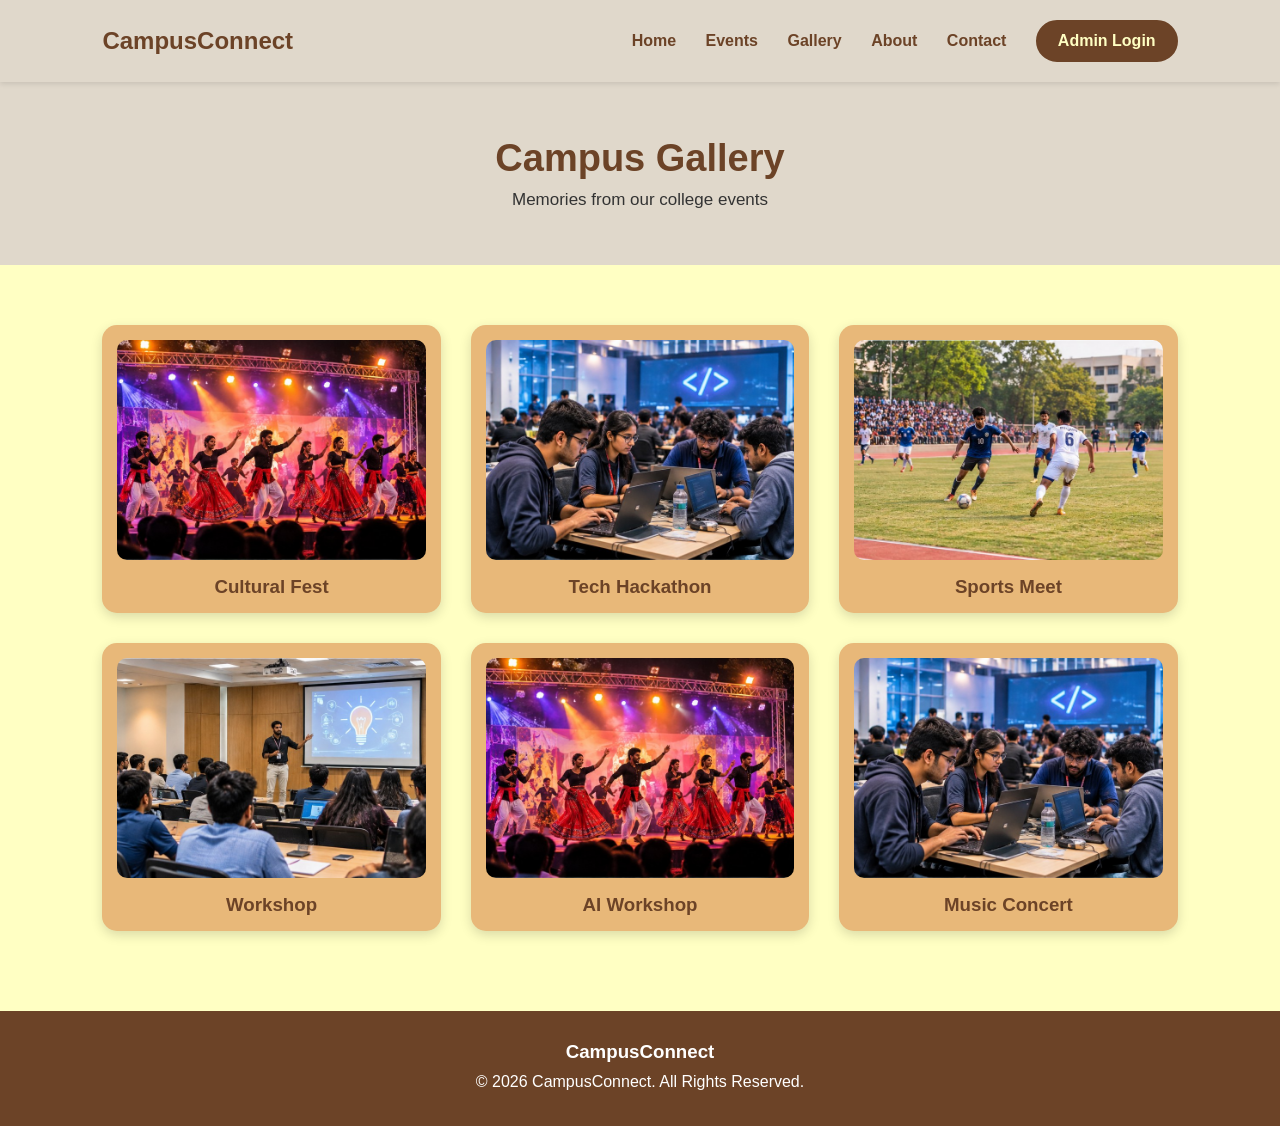
<file: Client/gallery.html>
<!doctype html>
<html lang="en">
  <head>
    <meta charset="UTF-8" />
    <meta name="viewport" content="width=device-width, initial-scale=1.0" />

    <title>Gallery - CampusConnect</title>

    <link rel="stylesheet" href="../CSS Client/style.css" />
  </head>

  <body>
    <nav class="top">
      <h2>CampusConnect</h2>

      <div class="nav-links">
        <a href="index.html">Home</a>
        <a href="event.html">Events</a>
        <a href="gallery.html">Gallery</a>
        <a href="about.html">About</a>
        <a href="contact.html">Contact</a>
        <a href="../Admin/admin-login.html" class="admin-link">Admin Login</a>
      </div>
    </nav>

    <section class="page-header">
      <h1>Campus Gallery</h1>

      <p>Memories from our college events</p>
    </section>

    <section class="gallery">
      <div class="gallery-item">
        <img src="../Images/cultural.jpg" alt="Cultural Event" />
        <h3>Cultural Fest</h3>
      </div>

      <div class="gallery-item">
        <img src="../Images/tech.jpg" alt="Technical Event" />
        <h3>Tech Hackathon</h3>
      </div>

      <div class="gallery-item">
        <img src="../Images/sports.jpg" alt="Sports Event" />
        <h3>Sports Meet</h3>
      </div>

      <div class="gallery-item">
        <img src="../Images/workshops.jpg" alt="Workshop" />
        <h3>Workshop</h3>
      </div>

      <div class="gallery-item">
        <img src="../Images/cultural.jpg" alt="AI Workshop" />
        <h3>AI Workshop</h3>
      </div>

      <div class="gallery-item">
        <img src="../Images/tech.jpg" alt="Music Event" />
        <h3>Music Concert</h3>
      </div>
    </section>

    <footer>
      <h3>CampusConnect</h3>

      <p>© 2026 CampusConnect. All Rights Reserved.</p>
    </footer>
  <script src="../ClientJS/script.js"></script>
</body>
</html>
</file>
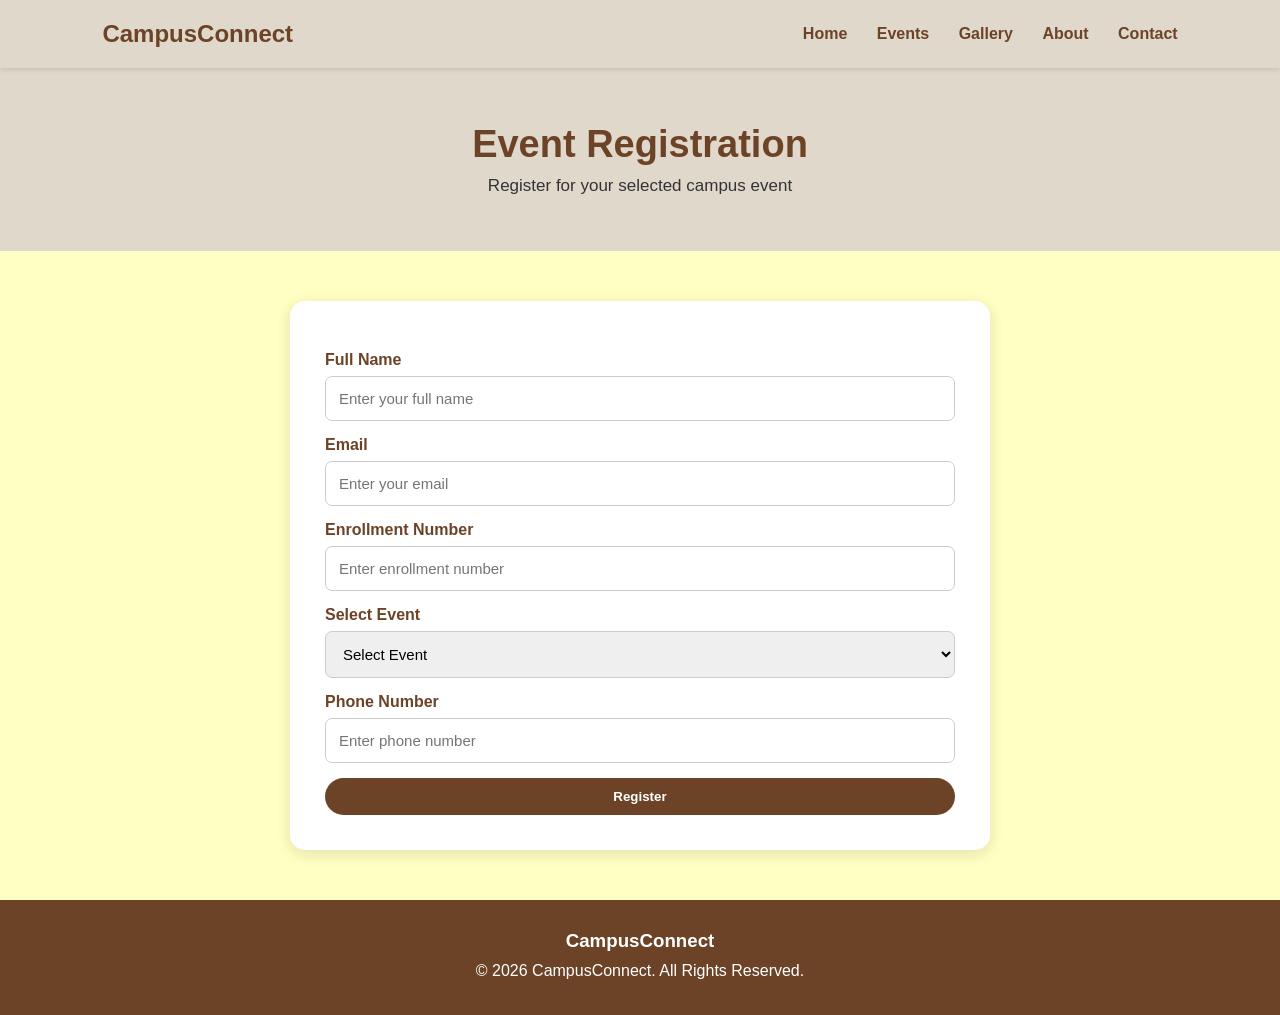
<file: Client/register.html>
<!DOCTYPE html>
<html lang="en">
<head>
    <meta charset="UTF-8">

    <meta name="viewport"
          content="width=device-width, initial-scale=1.0">

    <title>Event Registration - CampusConnect</title>

    <link rel="stylesheet" href="../CSS Client/style.css">
</head>

<body>

<nav class="top">

    <h2>CampusConnect</h2>

    <div class="nav-links">
        <a href="index.html">Home</a>
        <a href="event.html">Events</a>
        <a href="gallery.html">Gallery</a>
        <a href="about.html">About</a>
        <a href="contact.html">Contact</a>
    </div>

</nav>


<section class="page-header">

    <h1>Event Registration</h1>

    <p>Register for your selected campus event</p>

</section>


<section class="form-container">

    <form id="registrationForm">

        <label>Full Name</label>

        <input type="text"
               id="name"
               placeholder="Enter your full name">


        <label>Email</label>

        <input type="email"
               id="email"
               placeholder="Enter your email">


        <label>Enrollment Number</label>

        <input type="text"
               id="enrollment"
               placeholder="Enter enrollment number">


        <label>Select Event</label>

        <select id="event">

            <option value="">Select Event</option>

            <option>Tech Hackathon</option>

            <option>Cultural Fest</option>

            <option>Sports Meet</option>

            <option>Web Development Workshop</option>

        </select>


        <label>Phone Number</label>

        <input type="tel"
               id="phone"
               placeholder="Enter phone number">


        <button type="submit" class="btn">
            Register
        </button>

    </form>

</section>


<footer>

    <h3>CampusConnect</h3>

    <p>© 2026 CampusConnect. All Rights Reserved.</p>

</footer>

<script src="../ClientJS/script.js"></script>
</body>
</html>
</file>
<file: CSS Client/style.css>
/* =====================================================
   CAMPUSCONNECT - CLIENT CSS
===================================================== */

/* =========================
   RESET
========================= */

* {
  margin: 0;
  padding: 0;
  box-sizing: border-box;
}

html {
  scroll-behavior: smooth;
}

body {
  font-family: Arial, Helvetica, sans-serif;
  color: #333;
  background-color: #ffffc3;
}

/* =========================
   NAVIGATION
========================= */

.top {
  background: #e0d8cb;
  color: #6c4327;

  padding: 20px 8%;

  display: flex;
  justify-content: space-between;
  align-items: center;

  position: sticky;
  top: 0;
  z-index: 10;

  box-shadow: 0 2px 5px rgba(0, 0, 0, 0.1);
}

.top h2 {
  color: #6c4327;
}

.nav-links a {
  color: #6c4327;

  text-decoration: none;

  margin-left: 25px;

  font-weight: bold;
}

.nav-links a:hover {
  color: #b37346;
}

.nav-links a.admin-link {
  display: inline-block;
  background: #6c4327;
  color: #ffffc3;
  padding: 10px 20px;
  border-radius: 25px;
  border: 2px solid #6c4327;
  margin-left: 25px;
  transition: 0.3s ease;
}

.nav-links a.admin-link:hover {
  background: #e8b879;
  color: #6c4327;
  border-color: #e8b879;
  transform: translateY(-2px);
  box-shadow: 0 4px 10px rgba(108, 67, 39, 0.25);
}

/* =========================
   HOME PAGE
========================= */

.hero {
  height: 500px;

  background:
    linear-gradient(rgba(0, 0, 0, 0.6), rgba(0, 0, 0, 0.6)),
    url("../Images/heroimg.jpeg") center / cover no-repeat;

  display: flex;

  align-items: center;

  padding-left: 10%;

  color: white;
}

.hero h1 {
  font-size: 45px;

  margin: 15px 0;

  line-height: 1.2;
}

.hero p {
  font-size: 18px;

  letter-spacing: 1px;

  text-transform: uppercase;
}

/* HOME BUTTON */

.btn {
  display: inline-block;

  background: #6c4327;

  color: white;

  padding: 11px 25px;

  border-radius: 25px;

  text-decoration: none;

  border: none;

  font-weight: bold;

  cursor: pointer;

  margin-top: 15px;

  transition: 0.2s;
}

.btn:hover {
  background: #4d2f1c;

  transform: translateY(-2px);
}

/* HOME EVENT CATEGORY */

.eventcard {
  padding: 60px 8%;

  background: #e0d8cb;

  text-align: center;
}

.cards {
  display: flex;

  align-items: center;

  justify-content: center;

  flex-wrap: wrap;

  gap: 30px;

  margin-top: 20px;
}

.card {
  height: 250px;

  width: 220px;

  box-shadow: 0 4px 15px rgba(0, 0, 0, 0.15);

  background: #e8b879;

  border-radius: 20px;

  padding: 15px;

  transition: transform 0.2s ease-in;

  display: flex;

  flex-direction: column;

  justify-content: space-between;
}

.card img {
  width: 100%;

  height: 160px;

  border-radius: 12px;

  object-fit: cover;

  background-color: #ddd;
}

.card p {
  color: #6c4327;

  font-weight: bold;

  margin-top: 10px;
}

.card:hover {
  transform: scale(1.05);
}

/* UPCOMING EVENTS */

.eventdisp {
  padding: 60px 8%;
}

.eventdisp h2 {
  border-left: 6px solid #6c4327;

  padding-left: 15px;

  margin-bottom: 25px;

  color: #6c4327;
}

.eventdisp h3 {
  padding: 12px;

  background: rgba(255, 255, 255, 0.6);

  margin-bottom: 10px;

  border-radius: 8px;

  font-weight: normal;
}

/* =========================
   PAGE HEADER
========================= */

.page-header {
  background: #e0d8cb;

  text-align: center;

  padding: 55px 20px;
}

.page-header h1 {
  color: #6c4327;

  font-size: 38px;

  margin-bottom: 10px;
}

.page-header p {
  font-size: 17px;
}

/* =========================
   EVENTS PAGE
========================= */

.event-controls {
  padding: 35px 8%;

  display: flex;

  justify-content: space-between;

  align-items: center;

  gap: 20px;
}

/* SEARCH */

.search-box {
  display: flex;

  width: 60%;
}

.search-box input {
  width: 100%;

  padding: 13px 18px;

  border: 2px solid #d0c7b8;

  border-radius: 25px 0 0 25px;

  outline: none;

  font-size: 15px;
}

.search-box input:focus {
  border-color: #b37346;
}

.search-box button {
  width: 55px;

  border: none;

  background: #6c4327;

  color: white;

  border-radius: 0 25px 25px 0;

  cursor: pointer;
}

/* CATEGORY */

.category-box {
  display: flex;

  align-items: center;

  gap: 10px;
}

.category-box label {
  font-weight: bold;

  color: #6c4327;
}

.category-box select {
  padding: 12px 35px 12px 15px;

  border: 2px solid #d0c7b8;

  border-radius: 8px;

  background: white;

  font-size: 15px;

  outline: none;

  cursor: pointer;
}

/* EVENT GRID */

.events {
  padding: 10px 8% 60px;

  display: grid;

  grid-template-columns: repeat(3, 1fr);

  gap: 30px;
}

.event-card {
  background: #e8b879;

  border-radius: 18px;

  overflow: hidden;

  box-shadow: 0 4px 15px rgba(0, 0, 0, 0.15);

  transition: transform 0.2s ease-in;
}

.event-card:hover {
  transform: translateY(-6px);
}

.event-card img {
  width: 100%;

  height: 200px;

  object-fit: cover;

  background-color: #ddd;
}

.event-info {
  padding: 20px;
}

.event-info h2 {
  color: #6c4327;

  margin-bottom: 12px;

  font-size: 21px;
}

.event-info p {
  margin-bottom: 8px;

  line-height: 1.5;
}

/* =========================
   EVENT DETAILS
========================= */

.details {
  padding: 60px 8%;

  display: grid;

  grid-template-columns: 1fr 1fr;

  gap: 45px;

  align-items: start;
}

.details > img {
  width: 100%;

  max-height: 450px;

  object-fit: cover;

  border-radius: 18px;
}

.details-content h2 {
  color: #6c4327;

  margin-bottom: 20px;
}

.details-content p {
  margin-bottom: 12px;

  line-height: 1.6;
}

.details-content h3 {
  color: #6c4327;

  margin-top: 25px;

  margin-bottom: 10px;
}

.details-content ul {
  padding-left: 20px;

  line-height: 1.8;
}

/* =========================
   GALLERY
========================= */

.gallery {
  padding: 60px 8%;

  display: grid;

  grid-template-columns: repeat(3, 1fr);

  gap: 30px;
}

.gallery-item {
  background: #e8b879;

  padding: 15px;

  border-radius: 15px;

  text-align: center;

  box-shadow: 0 4px 12px rgba(0, 0, 0, 0.15);
}

.gallery-item img {
  width: 100%;

  height: 220px;

  object-fit: cover;

  border-radius: 10px;
}

.gallery-item h3 {
  color: #6c4327;

  margin-top: 12px;
}

/* =========================
   FORMS
========================= */

.form-container {
  max-width: 700px;

  margin: 50px auto;

  padding: 35px;

  background: white;

  border-radius: 15px;

  box-shadow: 0 4px 15px rgba(0, 0, 0, 0.12);
}

.form-container form,
.contact form {
  display: flex;

  flex-direction: column;
}

.form-container label,
.contact label {
  margin-top: 15px;

  margin-bottom: 7px;

  font-weight: bold;

  color: #6c4327;
}

.form-container input,
.form-container select,
.contact input,
.contact textarea {
  padding: 13px;

  border: 1px solid #ccc;

  border-radius: 7px;

  font-size: 15px;

  outline: none;
}

.form-container input:focus,
.form-container select:focus,
.contact input:focus,
.contact textarea:focus {
  border-color: #6c4327;
}

/* =========================
   ABOUT
========================= */

.about {
  padding: 60px 10%;

  max-width: 1000px;

  margin: auto;
}

.about h2 {
  color: #6c4327;

  margin-bottom: 15px;

  margin-top: 30px;
}

.about p {
  line-height: 1.7;
}

.about-cards {
  display: grid;

  grid-template-columns: repeat(3, 1fr);

  gap: 25px;

  margin-top: 40px;
}

.about-cards div {
  background: #e8b879;

  padding: 25px;

  border-radius: 15px;

  text-align: center;
}

/* =========================
   CONTACT
========================= */

.contact {
  padding: 60px 8%;

  display: grid;

  grid-template-columns: 1fr 1fr;

  gap: 50px;
}

.contact-info h2 {
  color: #6c4327;

  margin-bottom: 25px;
}

.contact-info p {
  margin: 20px 0;

  font-size: 17px;
}

.contact textarea {
  resize: vertical;
}

/* =========================
   FOOTER
========================= */

footer {
  background: #6c4327;

  color: white;

  text-align: center;

  padding: 30px;

  margin-top: 20px;
}

footer h3 {
  margin-bottom: 10px;
}

footer p {
  margin: 5px;
}

/* =====================================================
   RESPONSIVE CLIENT DESIGN
===================================================== */

@media (max-width: 900px) {
  .events {
    grid-template-columns: repeat(2, 1fr);
  }

  .event-controls {
    flex-direction: column;

    align-items: stretch;
  }

  .search-box {
    width: 100%;
  }

  .details,
  .contact {
    grid-template-columns: 1fr;
  }

  .gallery {
    grid-template-columns: repeat(2, 1fr);
  }

  .about-cards {
    grid-template-columns: 1fr;
  }
}

@media (max-width: 600px) {
  .top {
    padding: 15px 5%;

    flex-direction: column;

    gap: 15px;
  }

  .nav-links a {
    margin-left: 7px;

    margin-right: 7px;
  }

  .hero {
    height: 450px;

    padding: 0 7%;
  }

  .hero h1 {
    font-size: 32px;
  }

  .page-header h1 {
    font-size: 30px;
  }

  .events {
    grid-template-columns: 1fr;

    padding-left: 5%;

    padding-right: 5%;
  }

  .event-controls {
    padding-left: 5%;

    padding-right: 5%;
  }

  .category-box {
    flex-direction: column;

    align-items: stretch;
  }

  .category-box select {
    width: 100%;
  }

  .gallery {
    grid-template-columns: 1fr;
  }

  .details {
    padding: 40px 5%;
  }

  .contact {
    padding: 40px 5%;
  }
}
</file>
<file: CSS Admin/style.css>
/* ADMIN CSS */

* {
  margin: 0;
  padding: 0;
  box-sizing: border-box;
}

body {
  font-family: Arial, Helvetica, sans-serif;

  color: #333;

  background: #f5f1e8;
}

/* ADMIN LOGIN  */

.admin-login {
  min-height: 100vh;

  display: flex;

  justify-content: center;

  align-items: center;

  background: #e0d8cb;
}

.login-box {
  width: 400px;

  background: white;

  padding: 40px;

  border-radius: 15px;

  box-shadow: 0 5px 20px rgba(0, 0, 0, 0.15);
}

.login-box h1 {
  text-align: center;

  color: #6c4327;

  margin-bottom: 10px;
}

.login-box h2 {
  text-align: center;

  margin-bottom: 25px;
}

.login-box label {
  display: block;

  margin-top: 15px;

  margin-bottom: 7px;

  font-weight: bold;

  color: #6c4327;
}

.login-box input {
  width: 100%;

  padding: 13px;

  border: 1px solid #ccc;

  border-radius: 7px;

  font-size: 15px;

  outline: none;
}

.login-box input:focus {
  border-color: #6c4327;
}

.login-box .btn {
  width: 100%;

  margin-top: 20px;
}

.login-box a {
  display: block;

  text-align: center;

  margin-top: 20px;

  color: #6c4327;

  text-decoration: none;
}

/* ADMIN BODY */


.admin-body {
  min-height: 100vh;

  background: #f5f1e8;
}

/* SIDEBAR */

.sidebar {
  position: fixed;

  left: 0;

  top: 0;

  width: 240px;

  height: 100vh;

  background: #6c4327;

  color: white;

  padding: 30px 20px;
}

.sidebar h2 {
  margin-bottom: 5px;
}

.admin-title {
  margin-bottom: 30px;

  opacity: 0.8;
}

.sidebar a {
  display: block;

  color: white;

  text-decoration: none;

  padding: 14px 12px;

  border-radius: 6px;

  margin-bottom: 5px;
}

.sidebar a:hover {
  background: #8a5836;
}

/* MAIN ADMIN CONTENT */

.admin-main {
  margin-left: 240px;

  padding: 40px;
}

.admin-main h1 {
  color: #6c4327;

  margin-bottom: 10px;
}

/* DASHBOARD CARDS */

.dashboard-cards {
  display: grid;

  grid-template-columns: repeat(4, 1fr);

  gap: 20px;

  margin-top: 30px;
}

.dashboard-card {
  background: white;

  padding: 25px;

  border-radius: 12px;

  box-shadow: 0 3px 12px rgba(0, 0, 0, 0.1);
}

.dashboard-card h3 {
  color: #6c4327;

  margin-bottom: 15px;
}

.dashboard-card strong {
  font-size: 30px;

  color: #333;
}

/* =====================================================
   ADMIN SECTION
===================================================== */

.admin-section {
  margin-top: 40px;

  background: white;

  padding: 25px;

  border-radius: 12px;
}

/* =====================================================
   ADMIN HEADING
===================================================== */

.admin-heading {
  display: flex;

  justify-content: space-between;

  align-items: center;

  margin-bottom: 30px;
}

/* =====================================================
   BUTTONS
===================================================== */

.btn {
  display: inline-block;

  background: #6c4327;

  color: white;

  padding: 11px 24px;

  border-radius: 25px;

  text-decoration: none;

  border: none;

  font-weight: bold;

  cursor: pointer;

  margin-top: 15px;
}

.btn:hover {
  background: #4d2f1c;
}

.small-btn,
.delete-btn {
  padding: 7px 12px;

  border: none;

  border-radius: 5px;

  cursor: pointer;
}

.small-btn {
  background: #6c4327;

  color: white;
}

.delete-btn {
  background: #b84c4c;

  color: white;
}

/* =====================================================
   ADMIN TABLE
===================================================== */

table {
  width: 100%;

  border-collapse: collapse;

  margin-top: 25px;

  background: white;
}

th,
td {
  padding: 15px;

  text-align: left;

  border-bottom: 1px solid #ddd;
}

th {
  background: #e0d8cb;

  color: #6c4327;
}

tr:hover {
  background: #f9f5ed;
}

/* =====================================================
   ADD EVENT FORM
===================================================== */

.admin-form {
  background: white;

  max-width: 750px;

  margin-top: 30px;

  padding: 30px;

  border-radius: 12px;

  box-shadow: 0 3px 12px rgba(0, 0, 0, 0.08);
}

.admin-form label {
  display: block;

  margin-top: 15px;

  margin-bottom: 7px;

  font-weight: bold;

  color: #6c4327;
}

.admin-form input,
.admin-form select,
.admin-form textarea {
  width: 100%;

  padding: 13px;

  border: 1px solid #ccc;

  border-radius: 7px;

  font-size: 15px;

  outline: none;
}

.admin-form input:focus,
.admin-form select:focus,
.admin-form textarea:focus {
  border-color: #6c4327;
}

/* 
   ADMIN GALLERY
*/

.admin-gallery {
  display: grid;

  grid-template-columns: repeat(4, 1fr);

  gap: 25px;

  margin-top: 30px;
}

.admin-gallery > div {
  background: white;

  padding: 15px;

  border-radius: 10px;

  text-align: center;

  box-shadow: 0 3px 10px rgba(0, 0, 0, 0.08);
}

.admin-gallery img {
  width: 100%;

  height: 160px;

  object-fit: cover;

  border-radius: 7px;

  margin-bottom: 10px;
}

.admin-gallery p {
  margin-bottom: 10px;
}



@media (max-width: 1000px) {
  .dashboard-cards {
    grid-template-columns: repeat(2, 1fr);
  }

  .admin-gallery {
    grid-template-columns: repeat(2, 1fr);
  }
}

@media (max-width: 700px) {
  .sidebar {
    position: relative;

    width: 100%;

    height: auto;

    text-align: center;
  }

  .sidebar a {
    display: inline-block;

    margin: 3px;
  }

  .admin-main {
    margin-left: 0;

    padding: 25px 5%;
  }

  .dashboard-cards {
    grid-template-columns: 1fr;
  }

  .admin-gallery {
    grid-template-columns: 1fr;
  }

  .admin-heading {
    flex-direction: column;

    align-items: flex-start;

    gap: 15px;
  }

  table {
    display: block;

    overflow-x: auto;
  }
}

@media (max-width: 500px) {
  .login-box {
    width: 90%;

    padding: 25px;
  }
}
</file>
